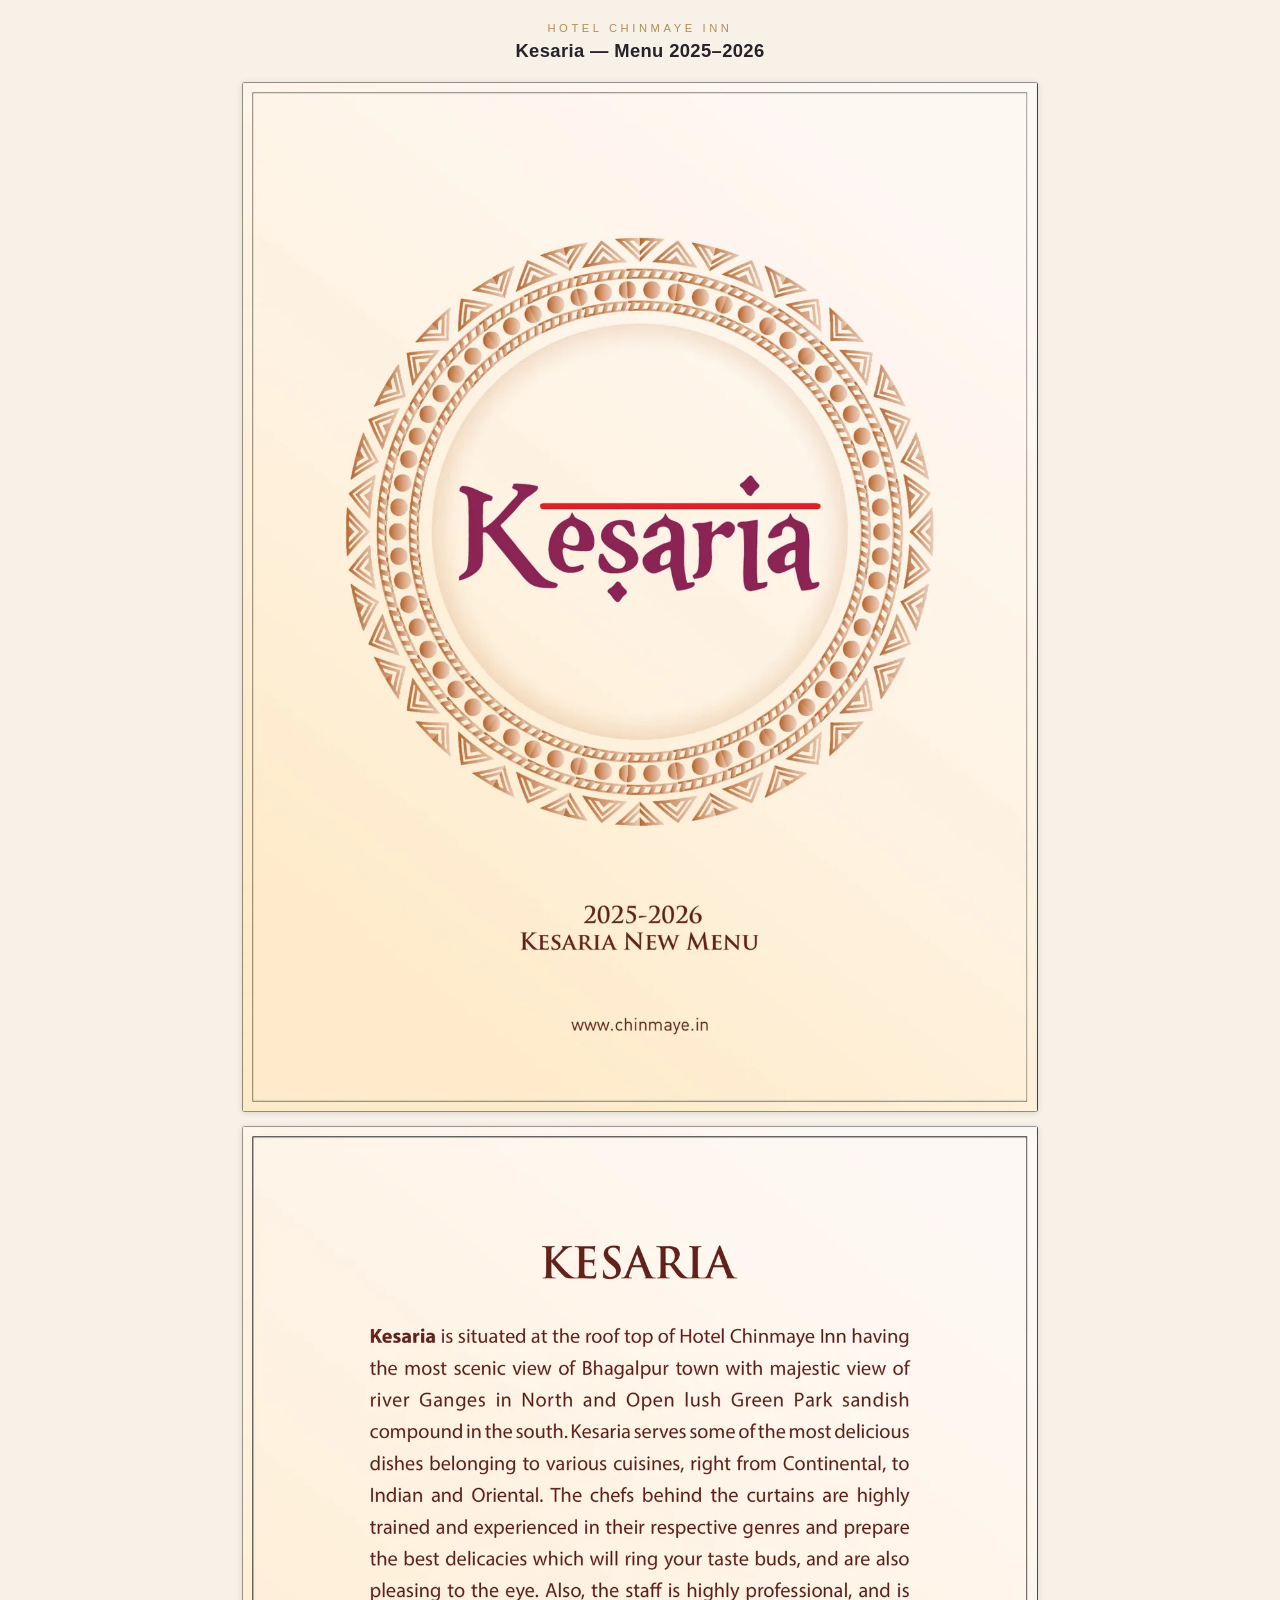
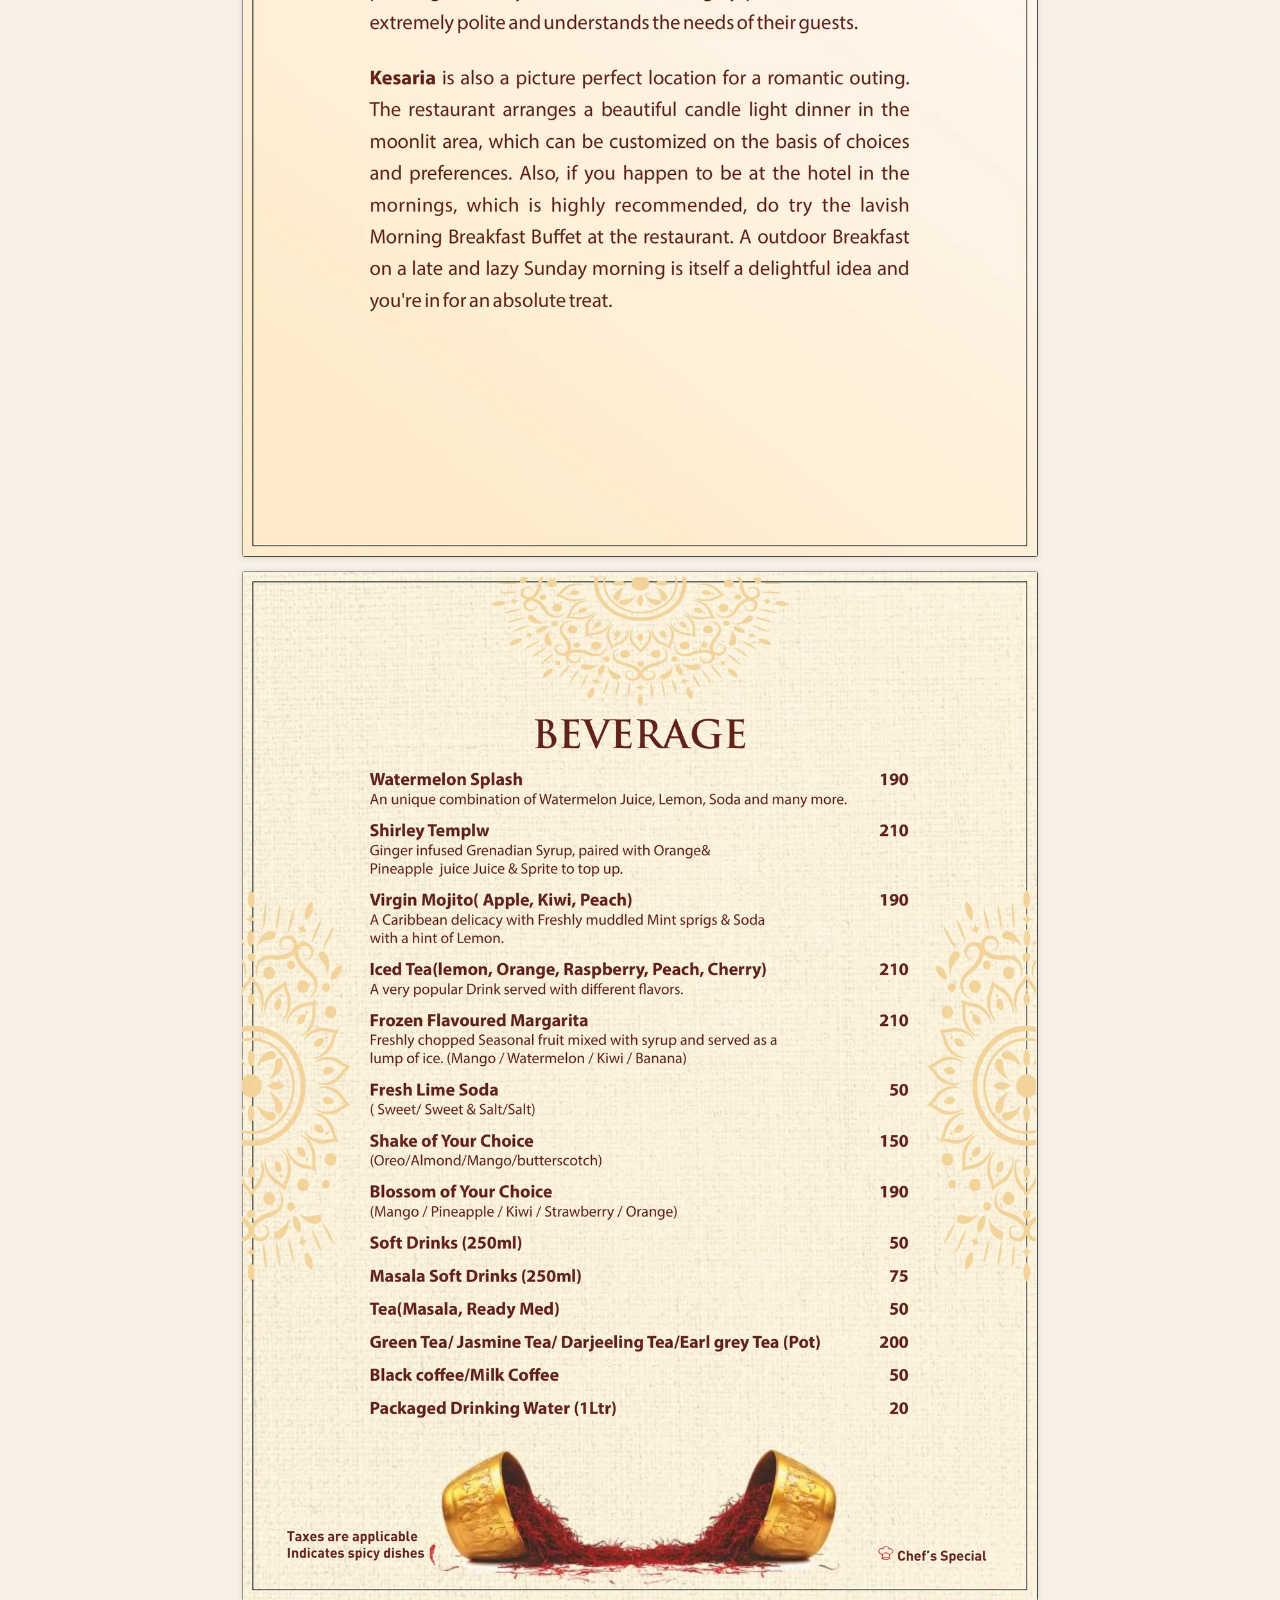
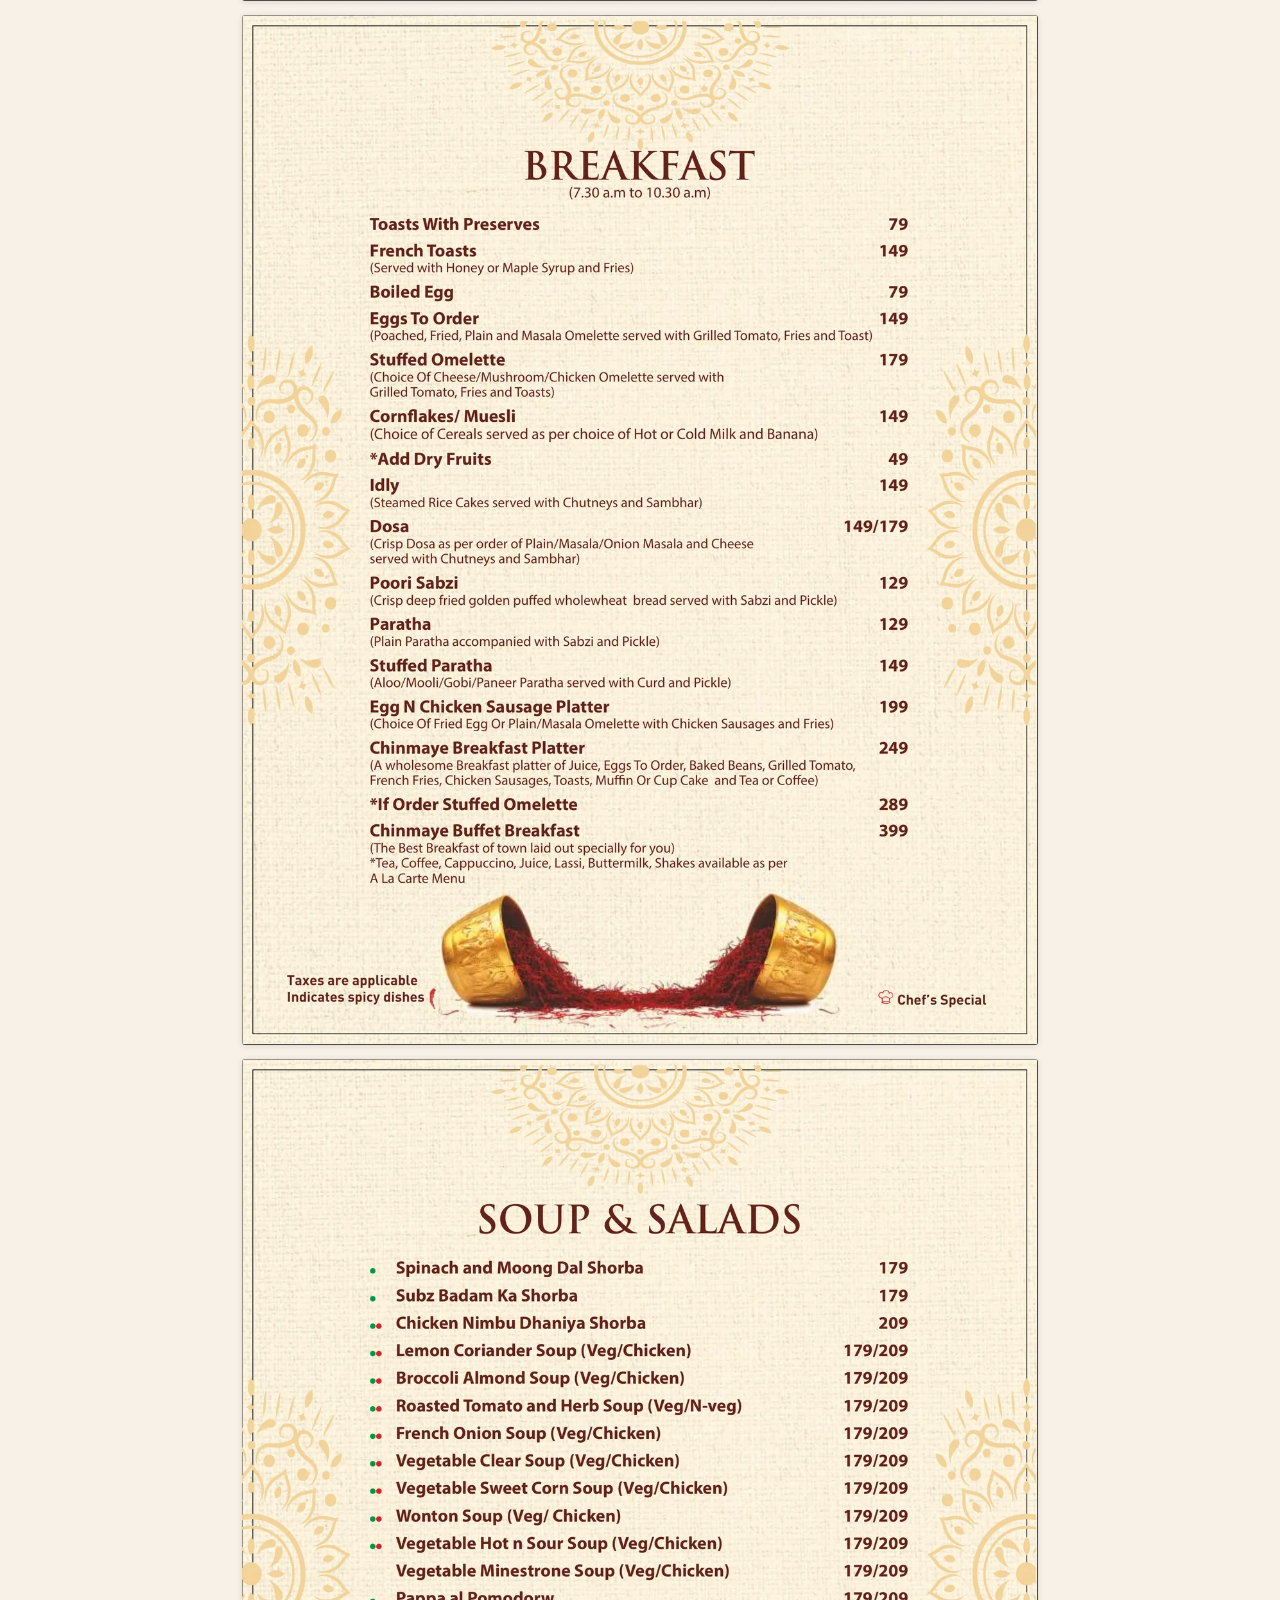
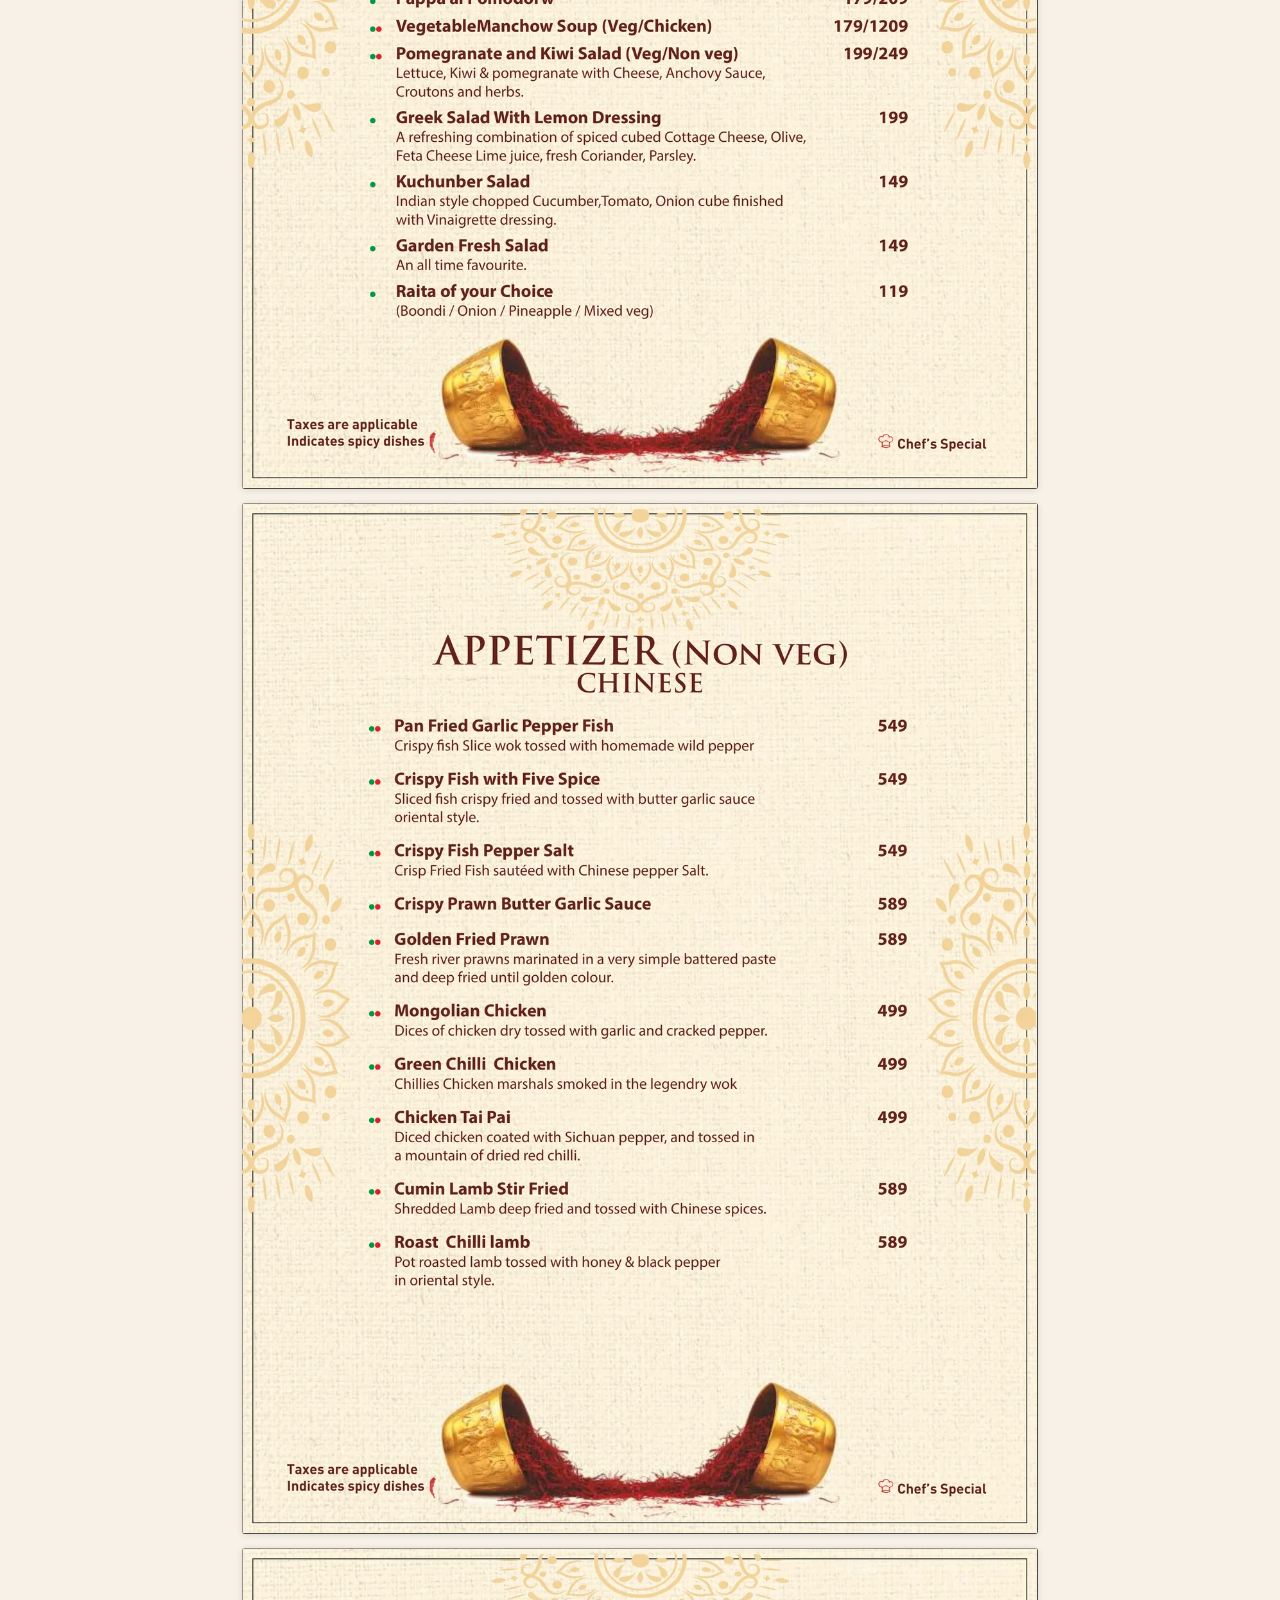
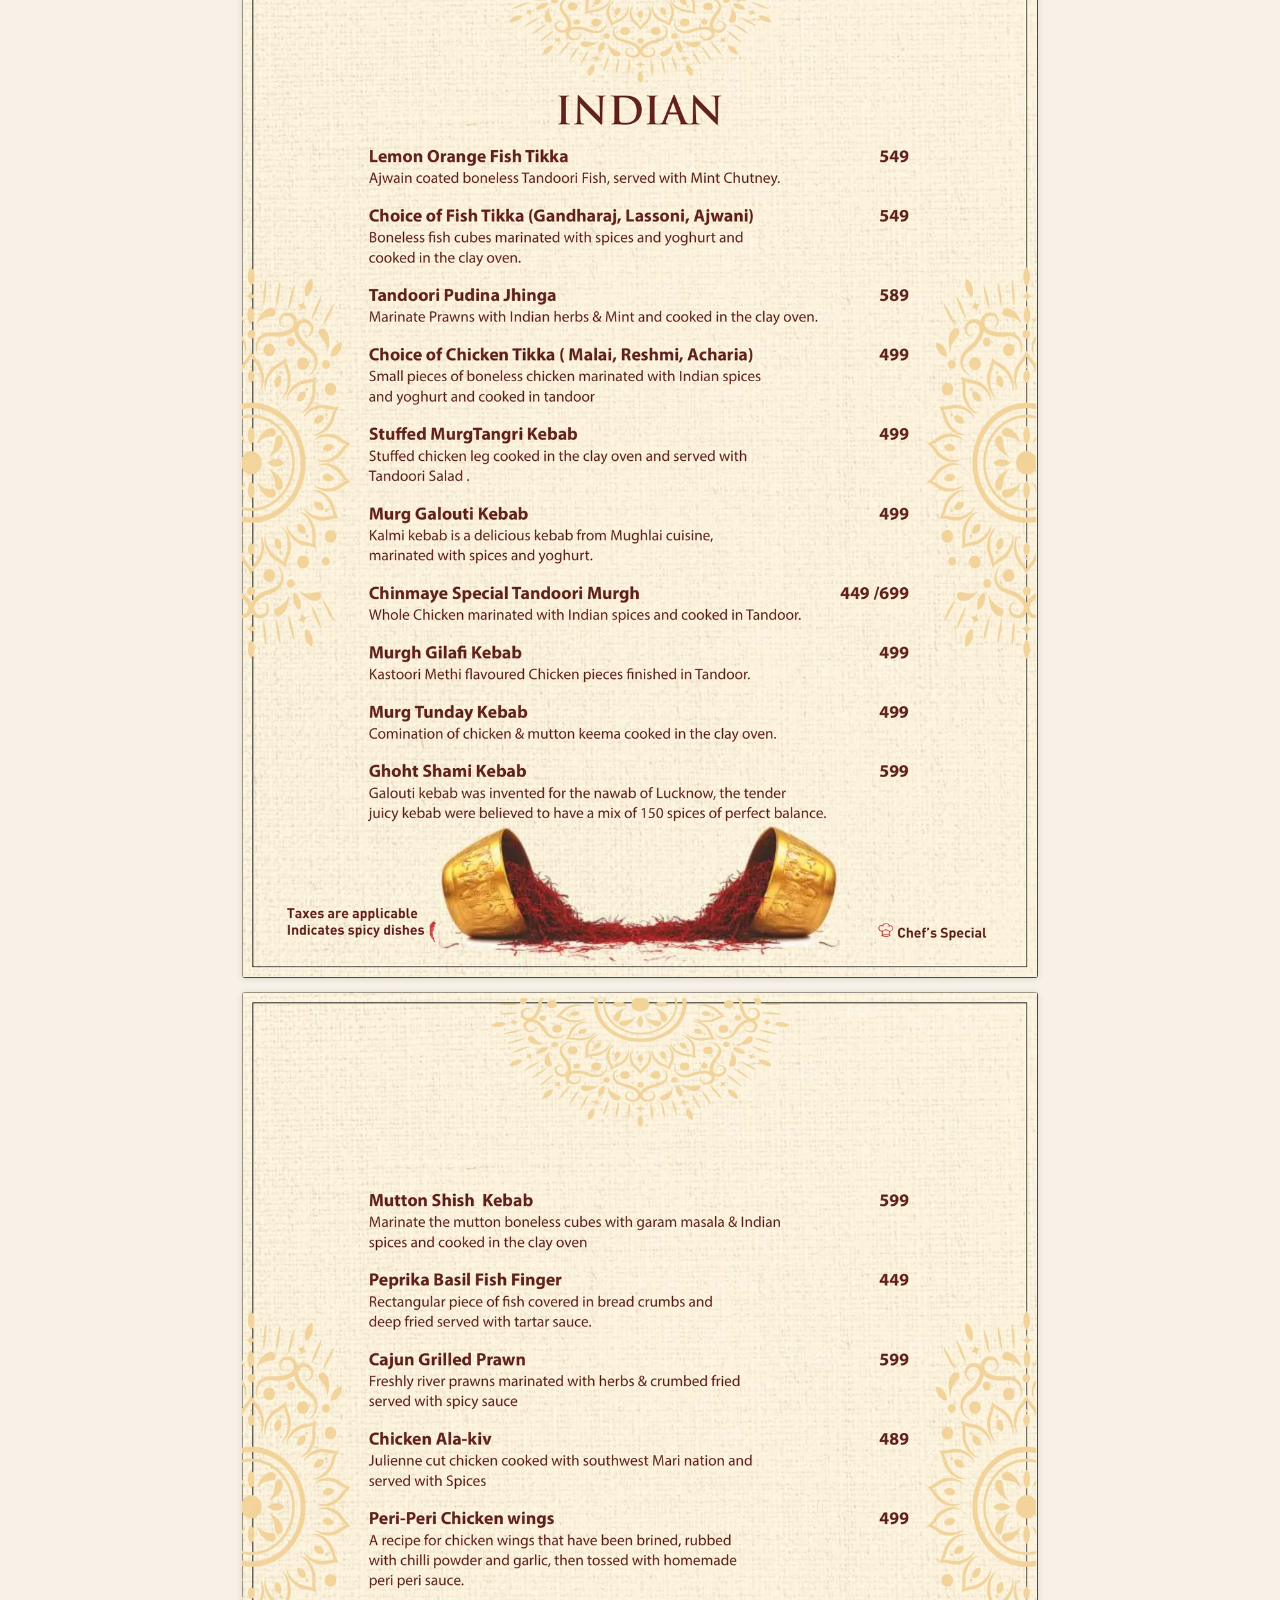
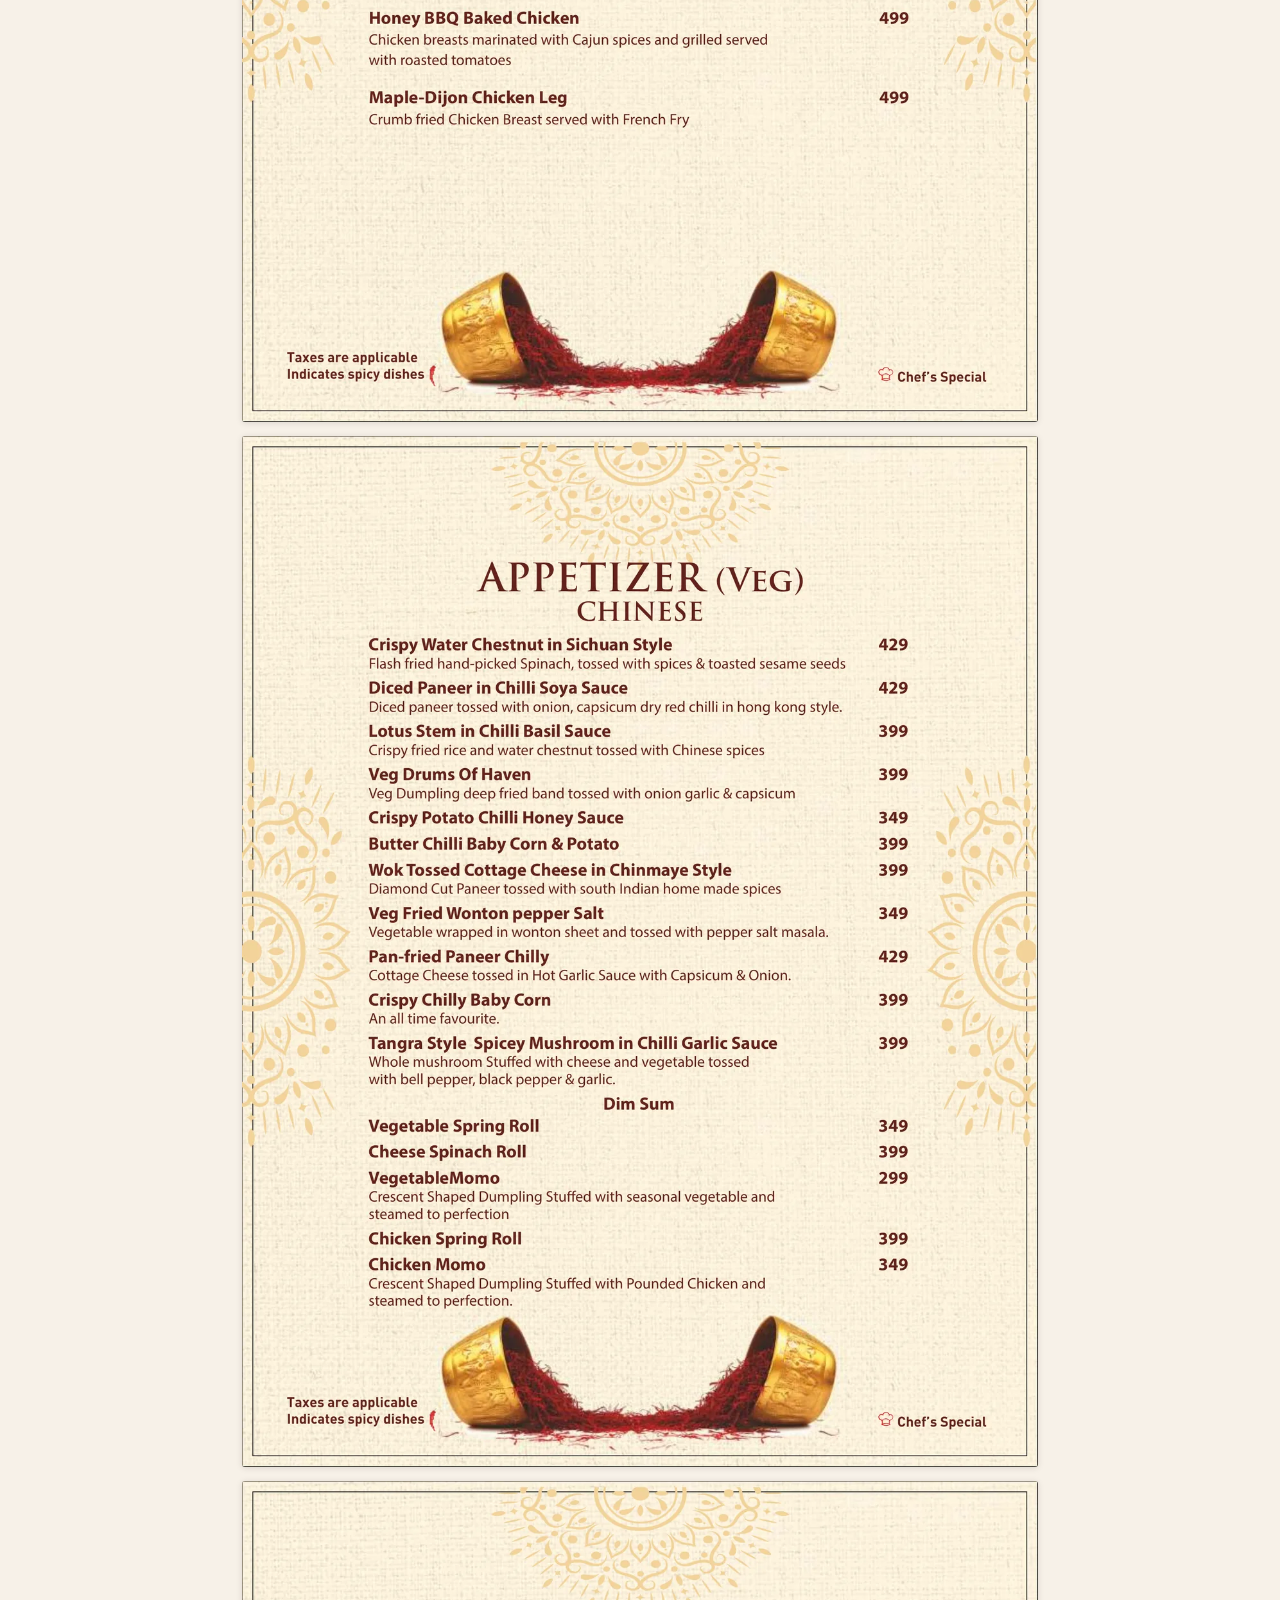
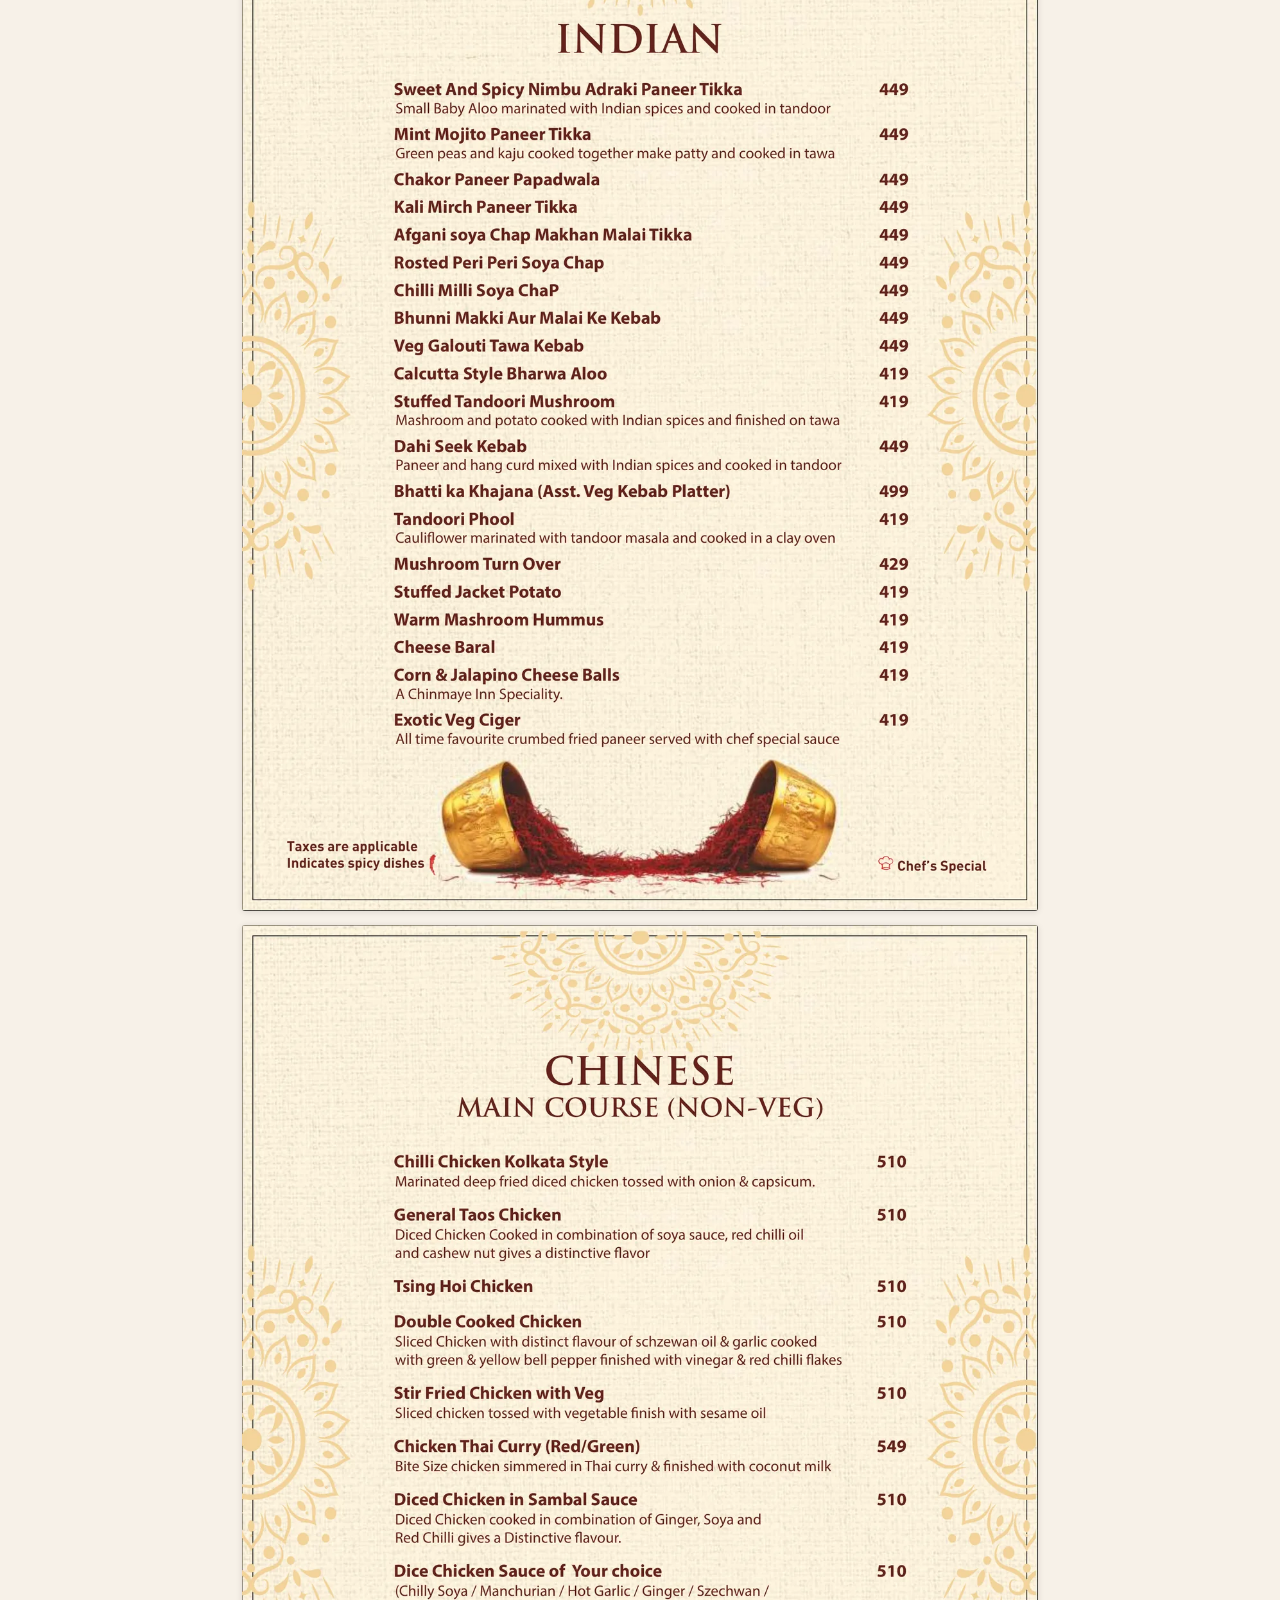
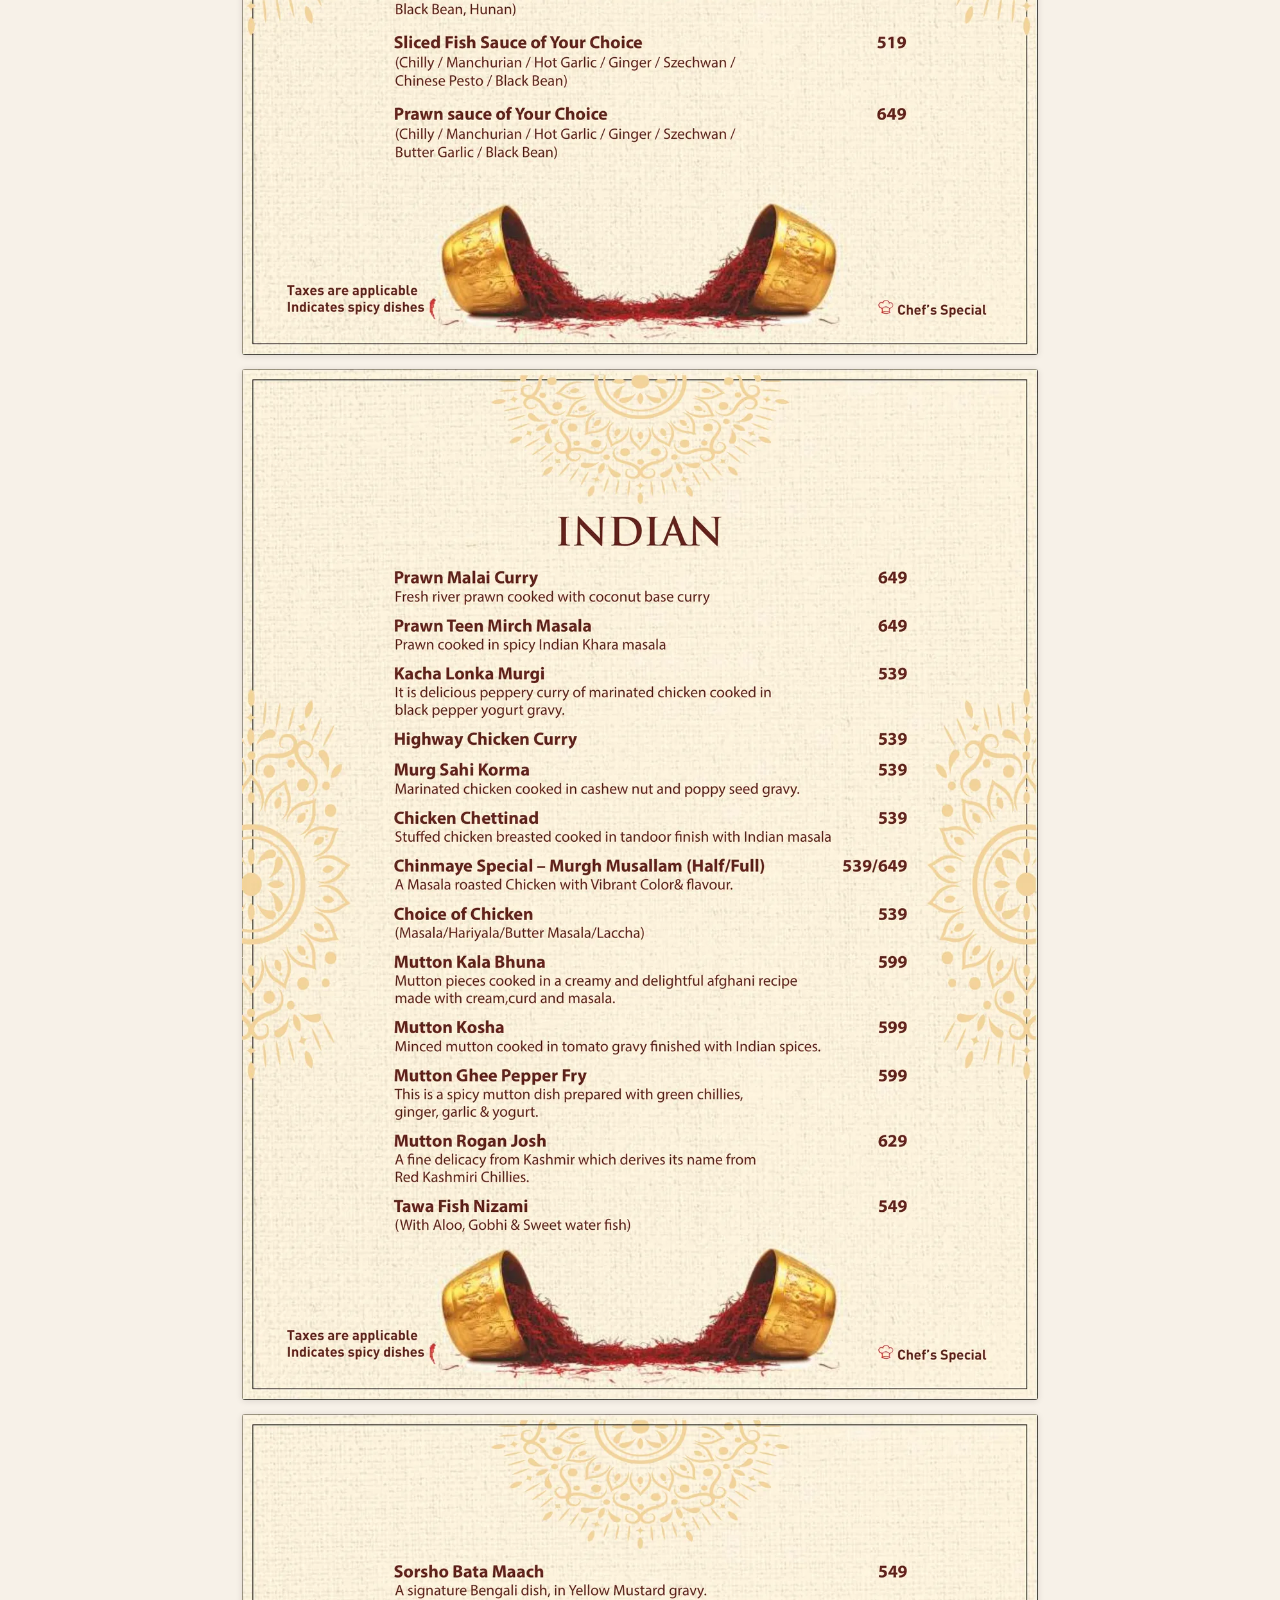
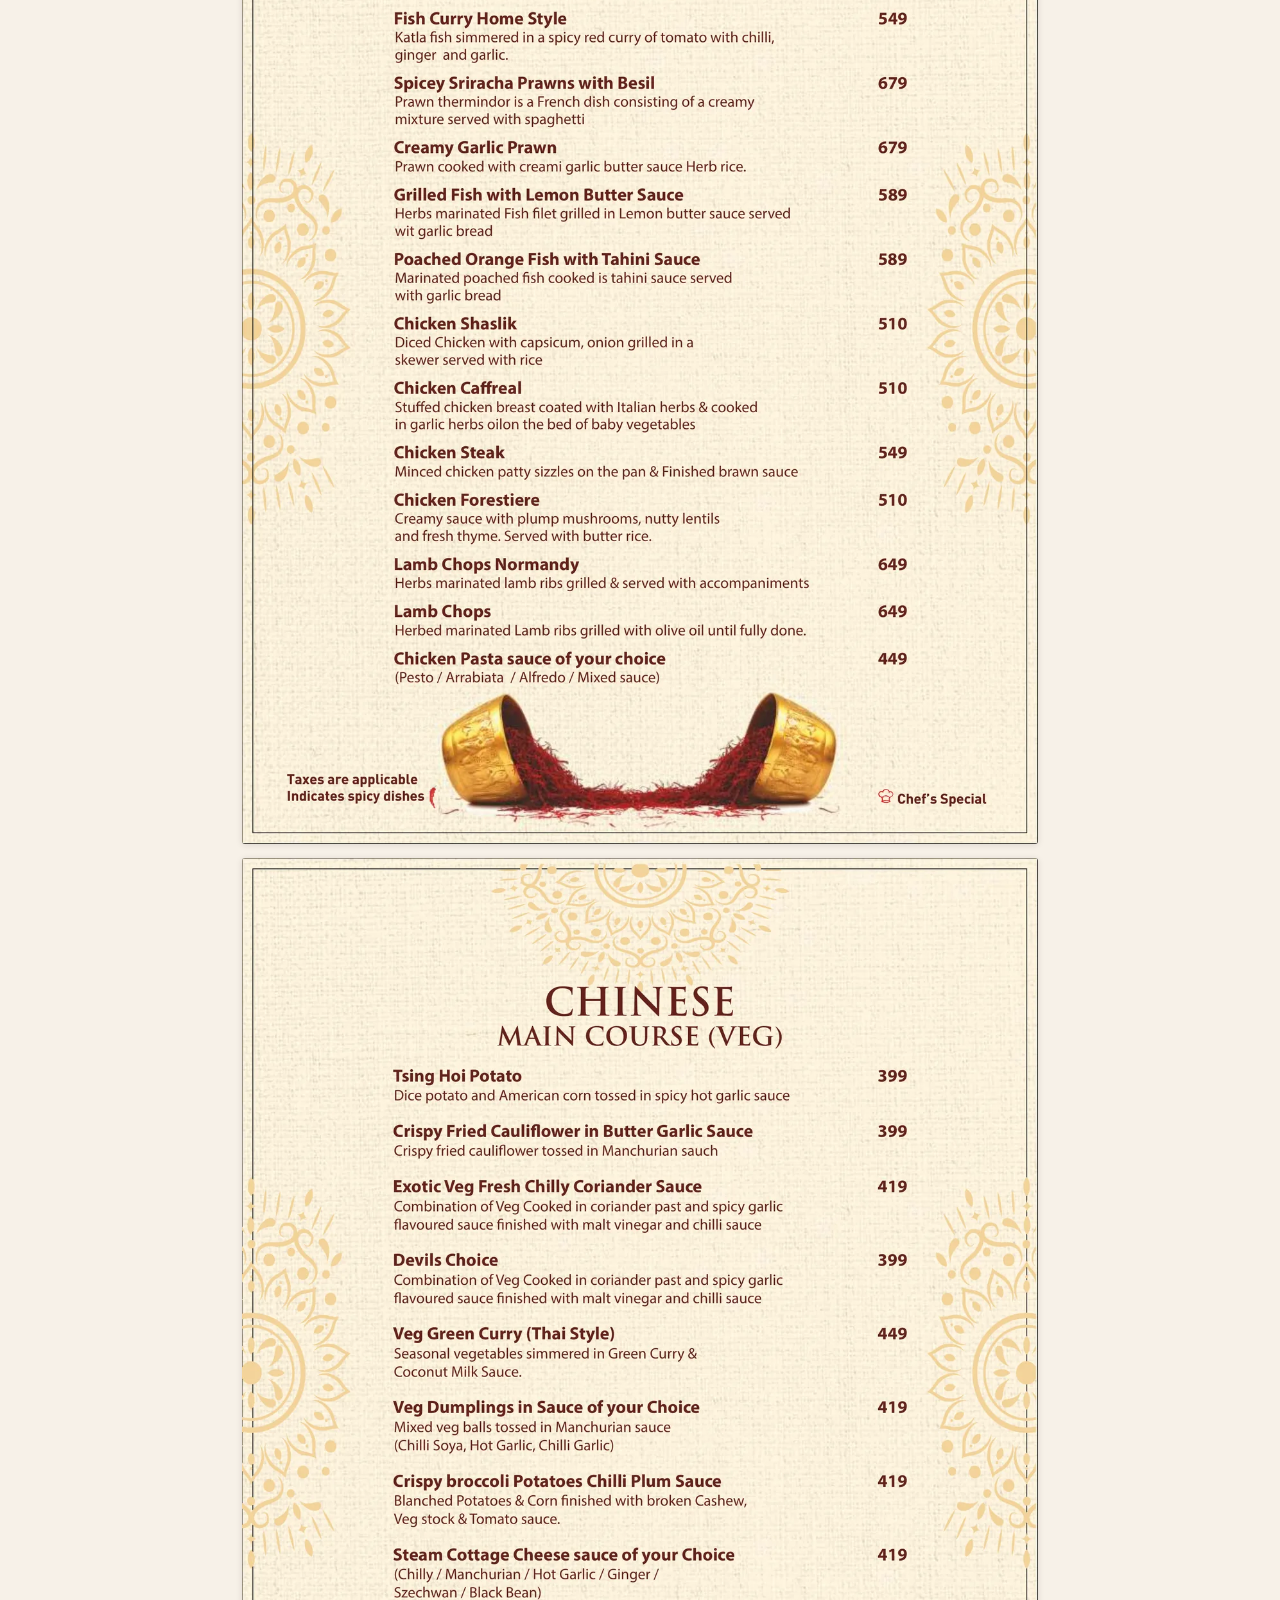
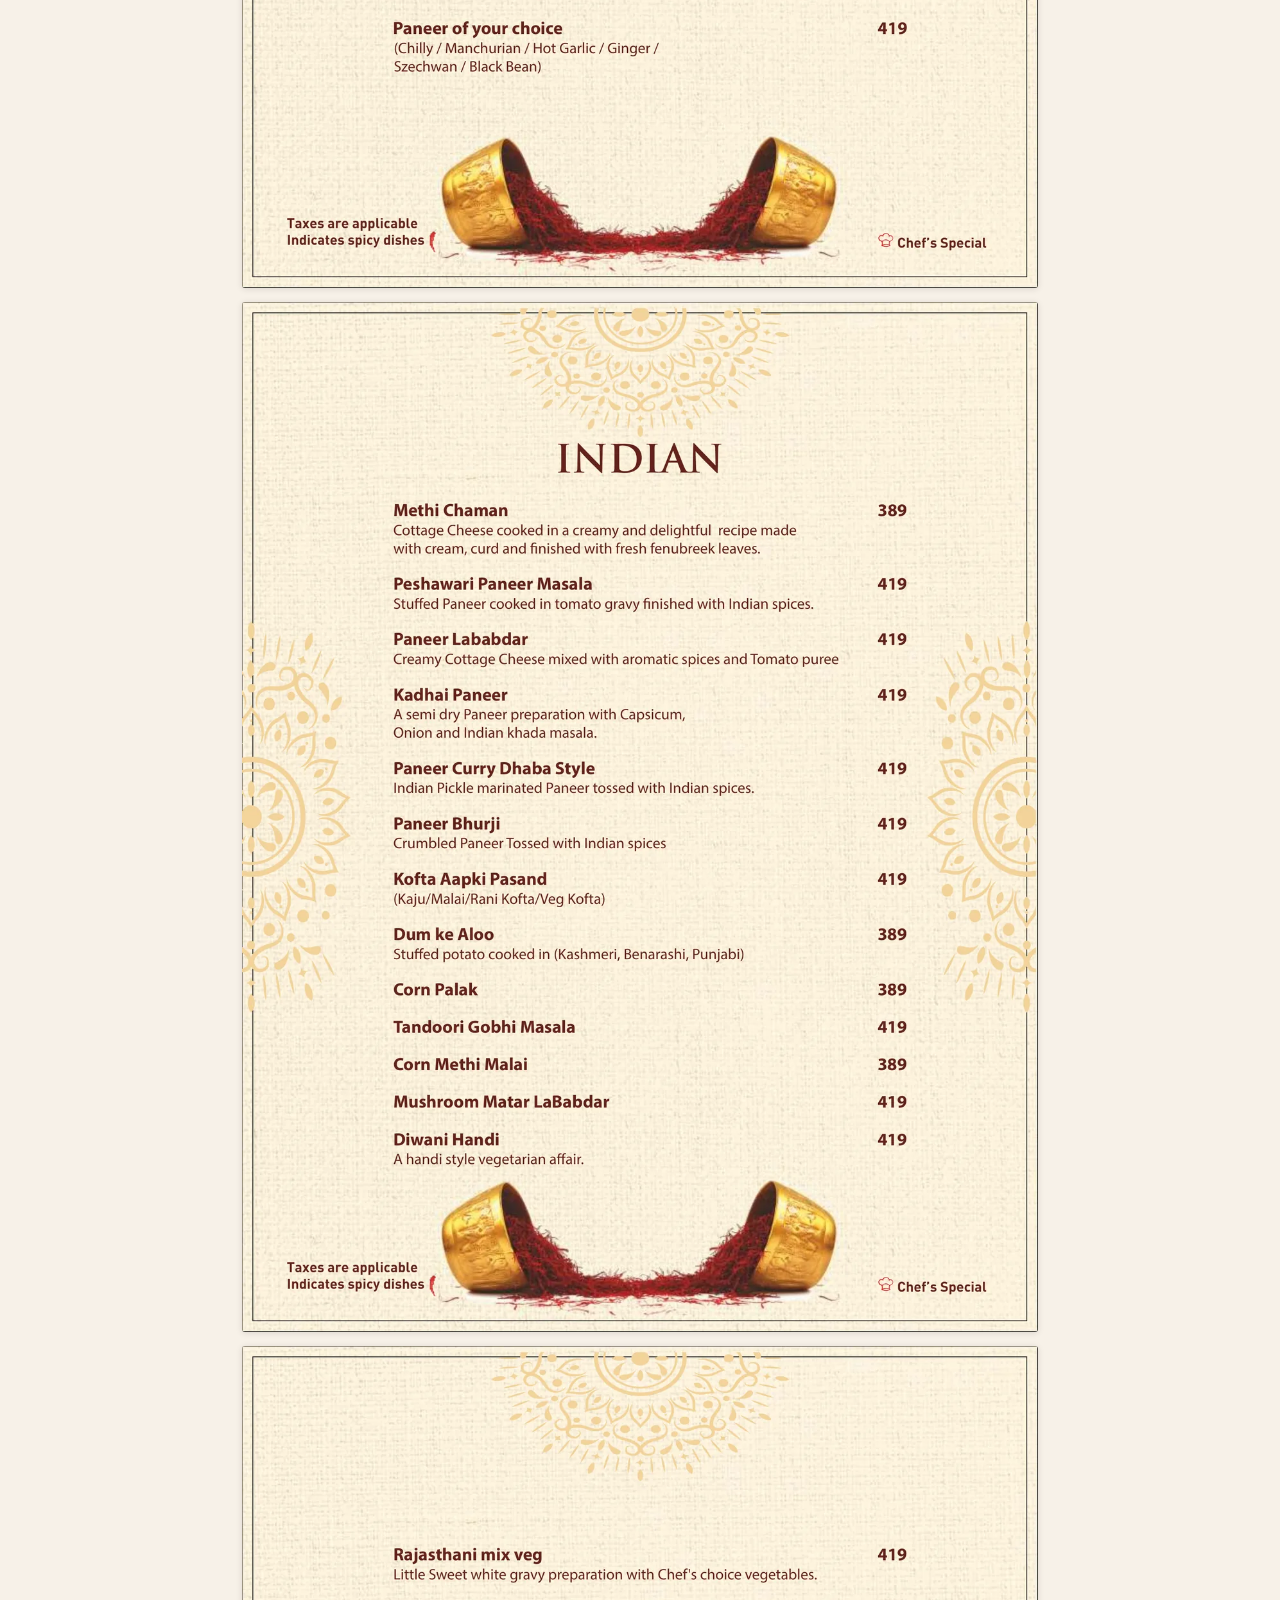
<file: menu-card/index.html>
<!doctype html>
<html lang="en">
<head>
  <meta charset="utf-8">
  <meta name="viewport" content="width=device-width, initial-scale=1">
  <title>Menu — Kesaria, Hotel Chinmaye Inn</title>
  <link rel="canonical" href="https://inn.chinmaye.in/menu">
  <!-- Older printed QR codes point at /menu-card, so this address has to keep
       working. It now forwards to /menu, which renders the menu as page images. -->
  <meta http-equiv="refresh" content="0; url=/menu/">
  <script>location.replace("/menu/");</script>
  <style>
    body { margin:0; min-height:100vh; display:grid; place-items:center; text-align:center;
           background:#F7F1E8; color:#26222A; font-family:"Jost","Helvetica Neue",Arial,sans-serif; padding:24px; }
    a { color:#8E1A4F; }
    .k { font-size:.72rem; letter-spacing:.32em; text-transform:uppercase; color:#B08D57; margin:0 0 10px; }
  </style>
</head>
<body>
  <div>
    <p class="k">Kesaria · Hotel Chinmaye Inn</p>
    <p>Opening the menu…</p>
    <p><a href="/menu/">Tap here if it does not open automatically</a></p>
  </div>
</body>
</html>
</file>
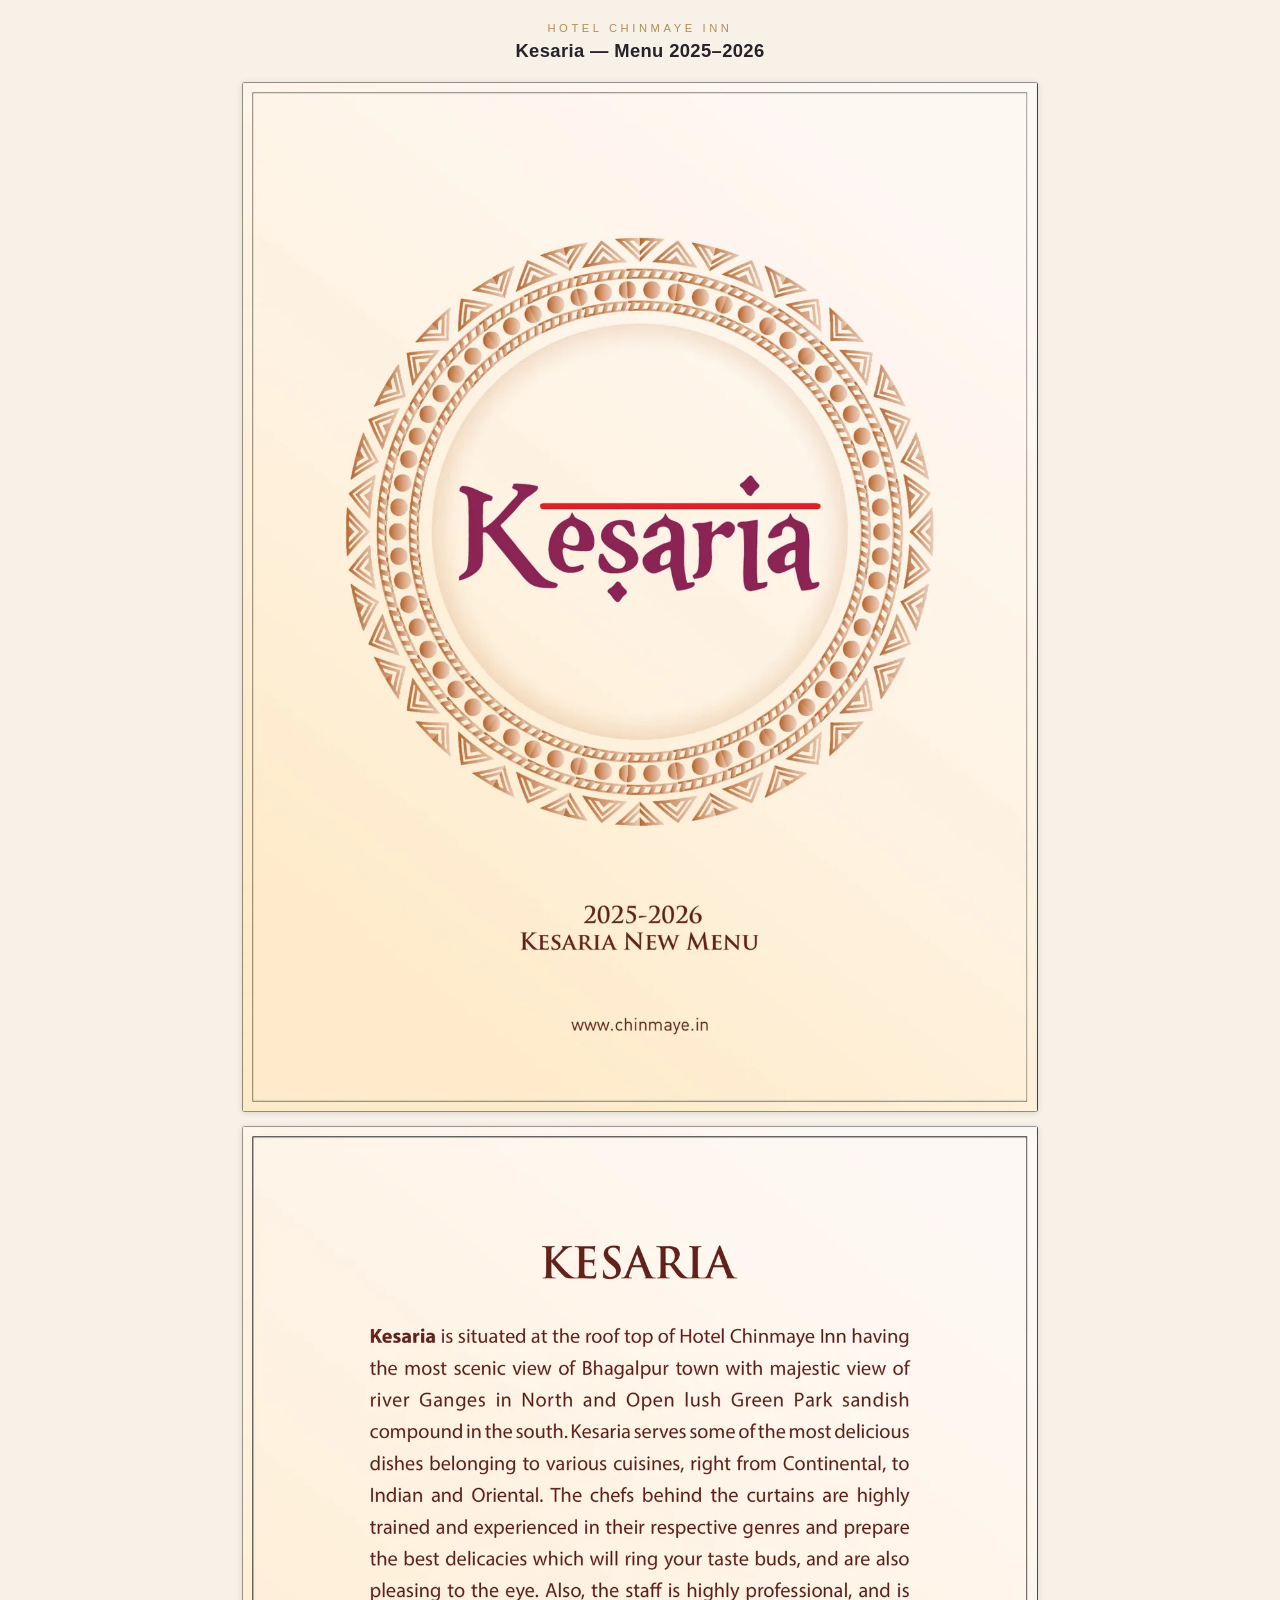
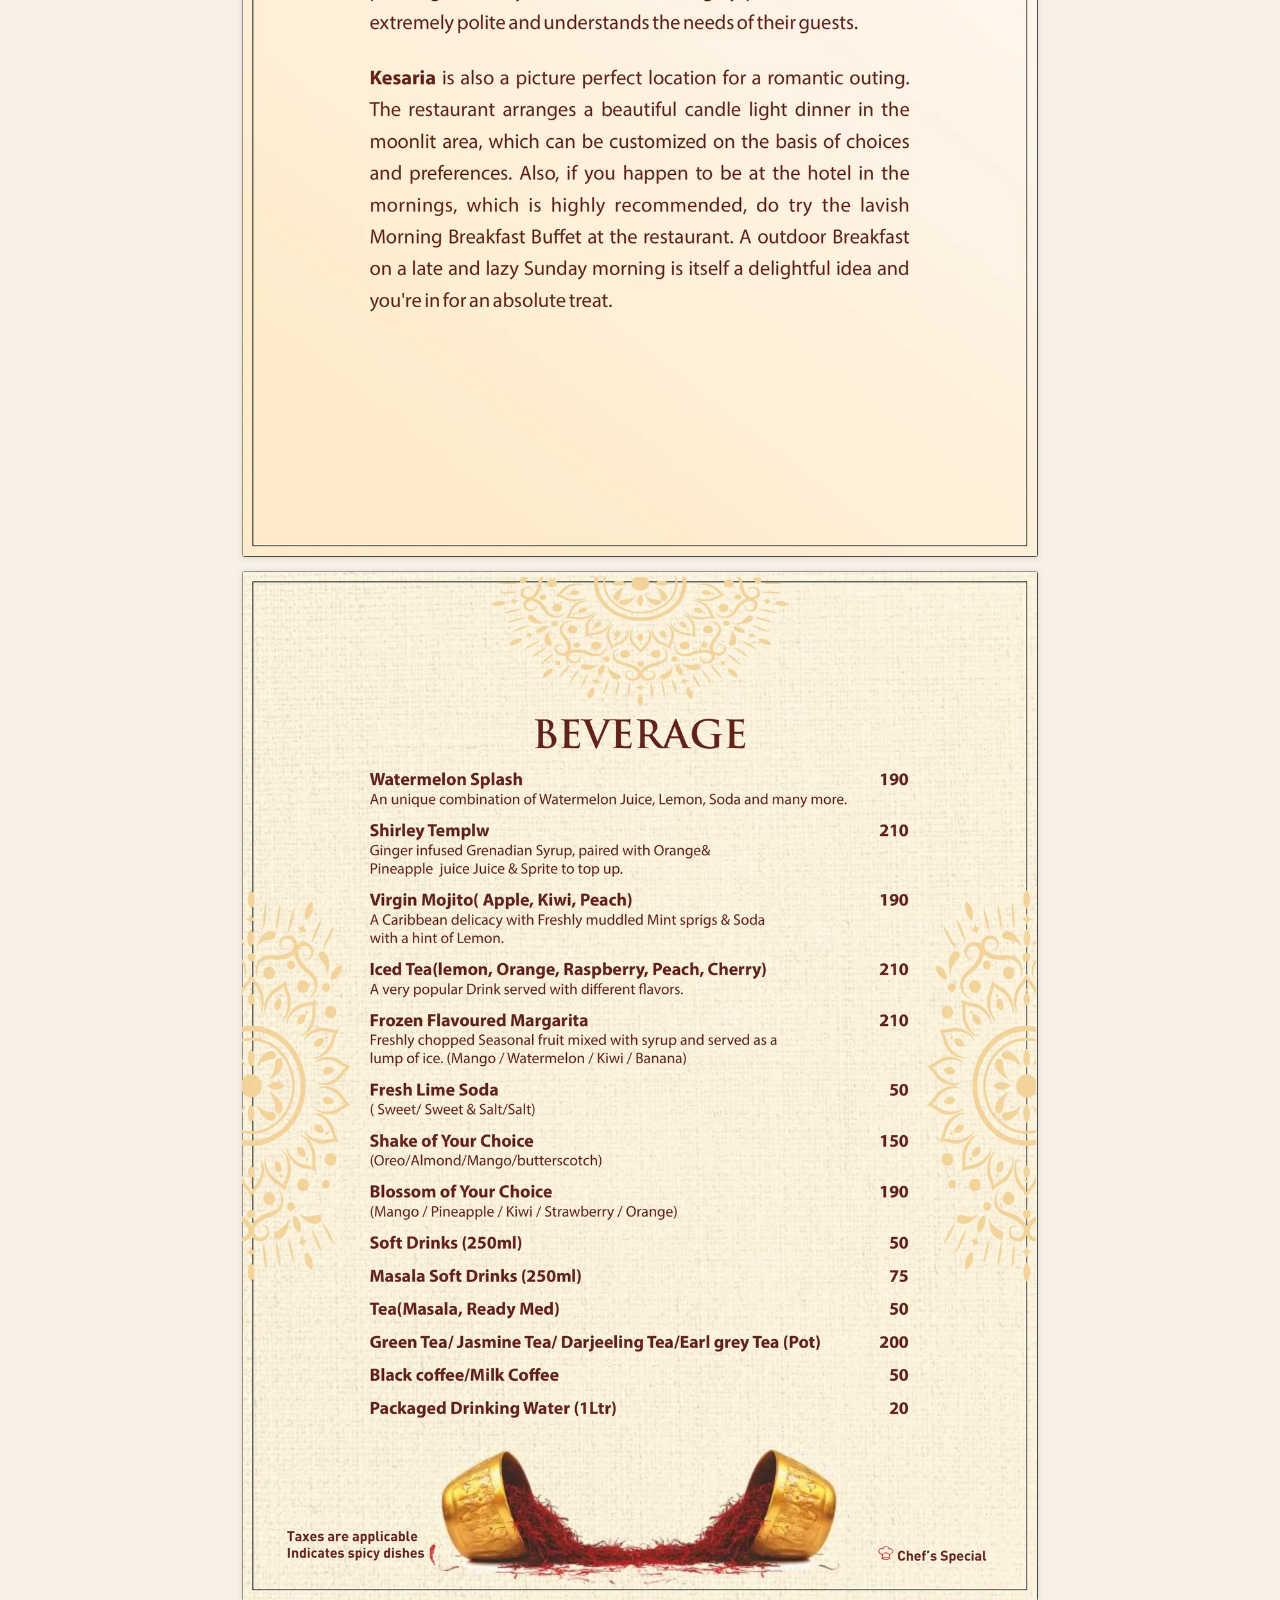
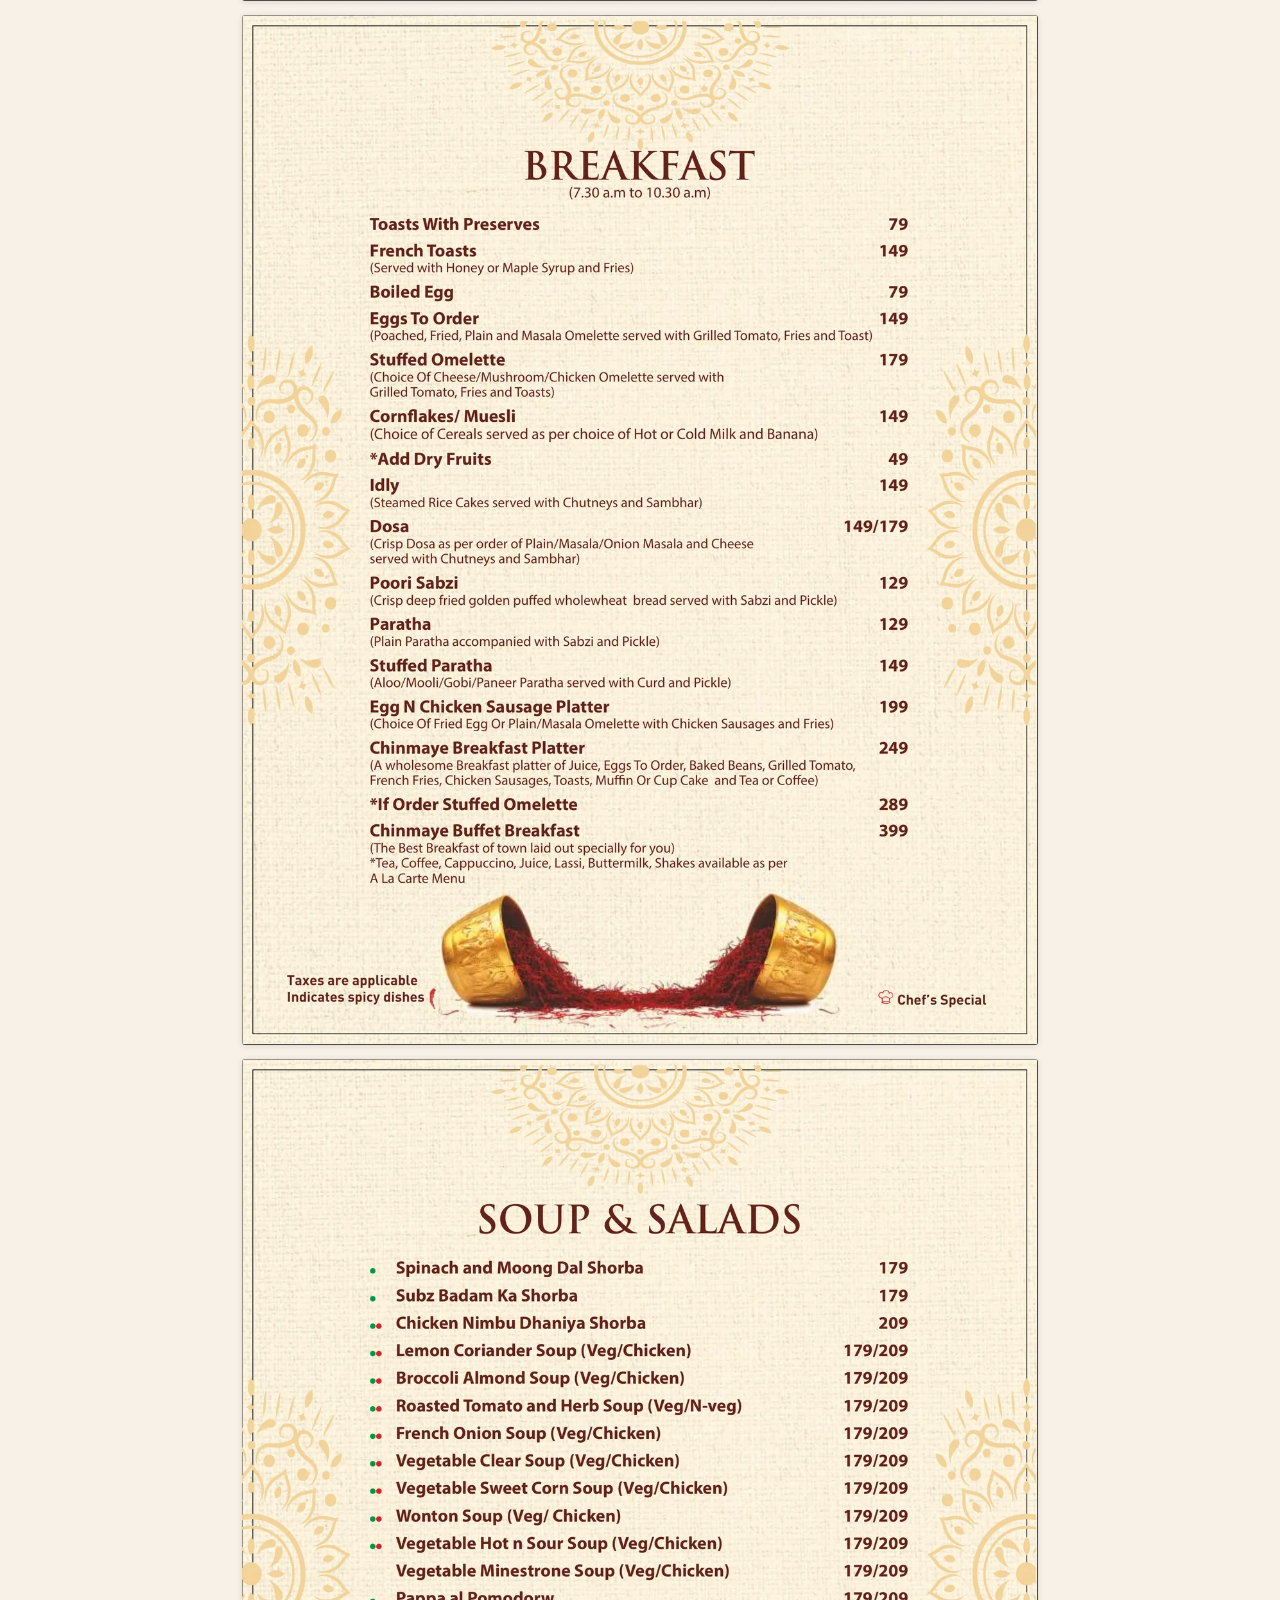
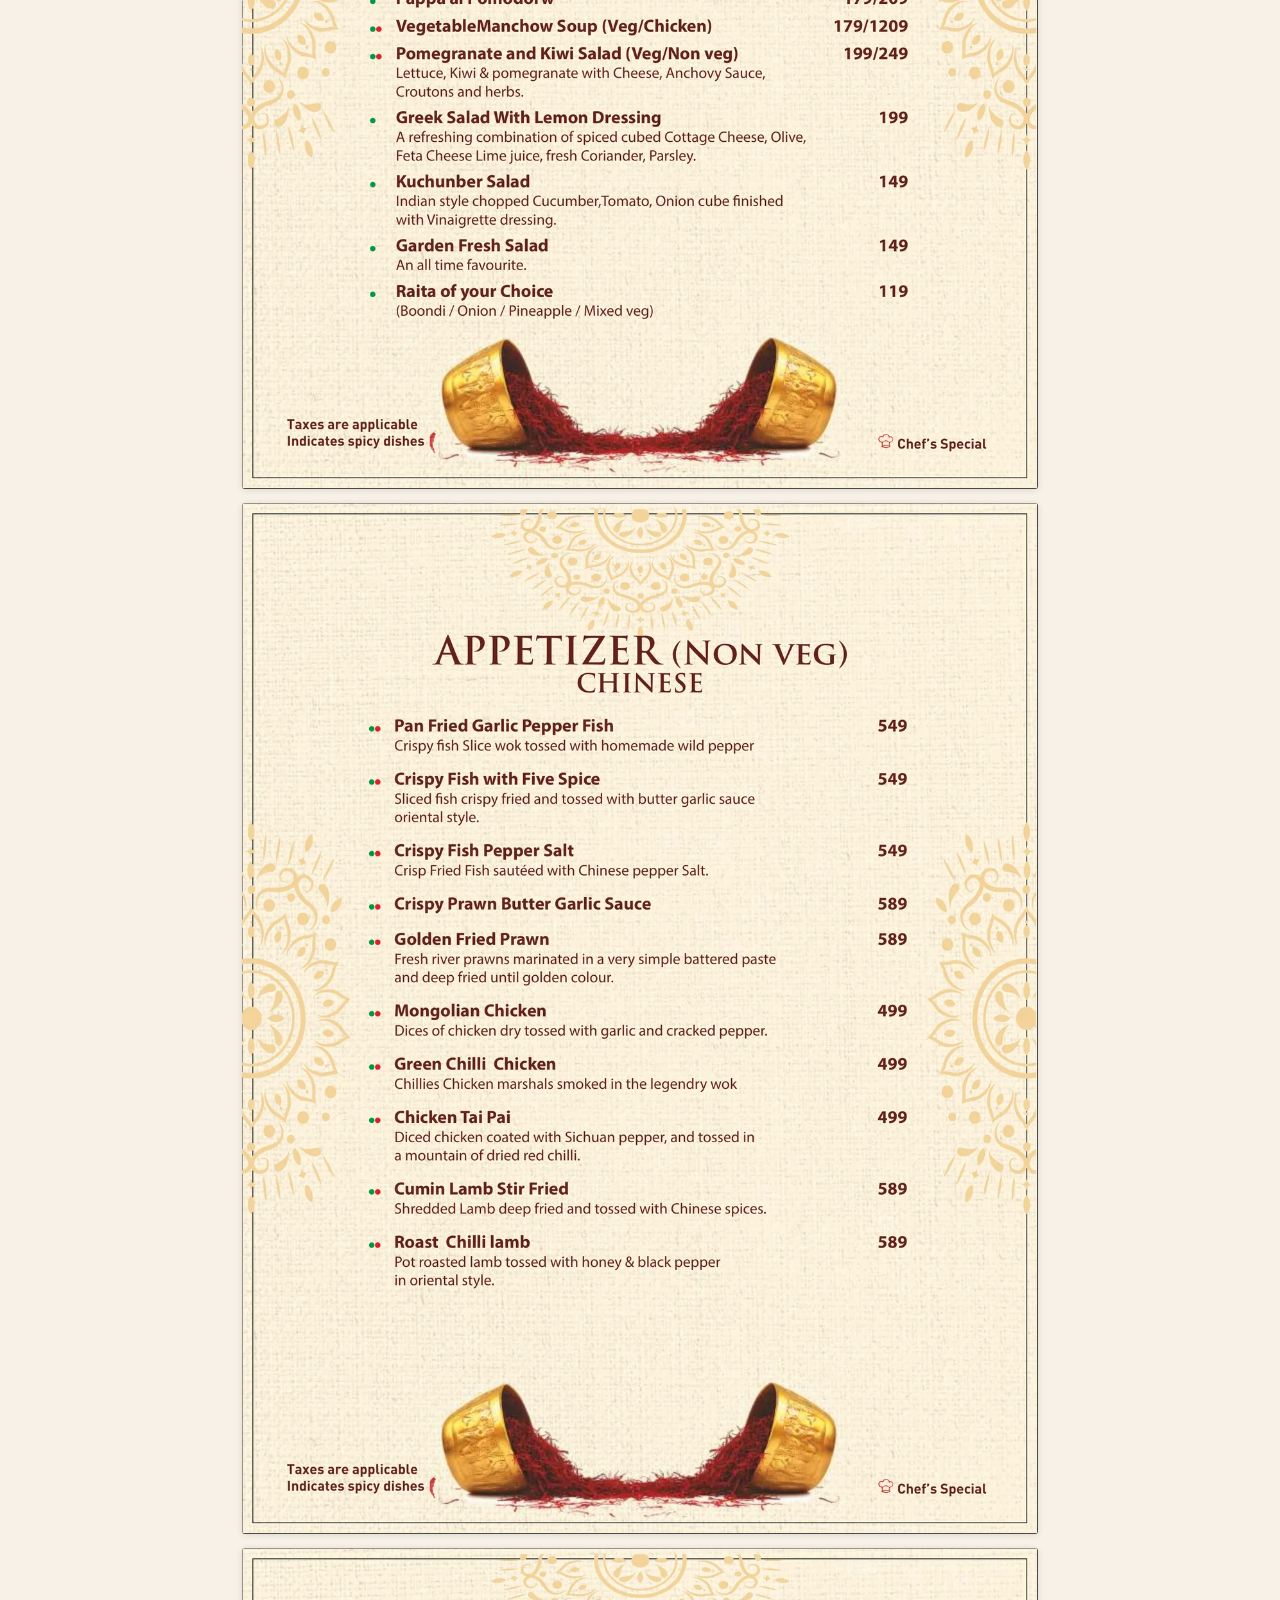
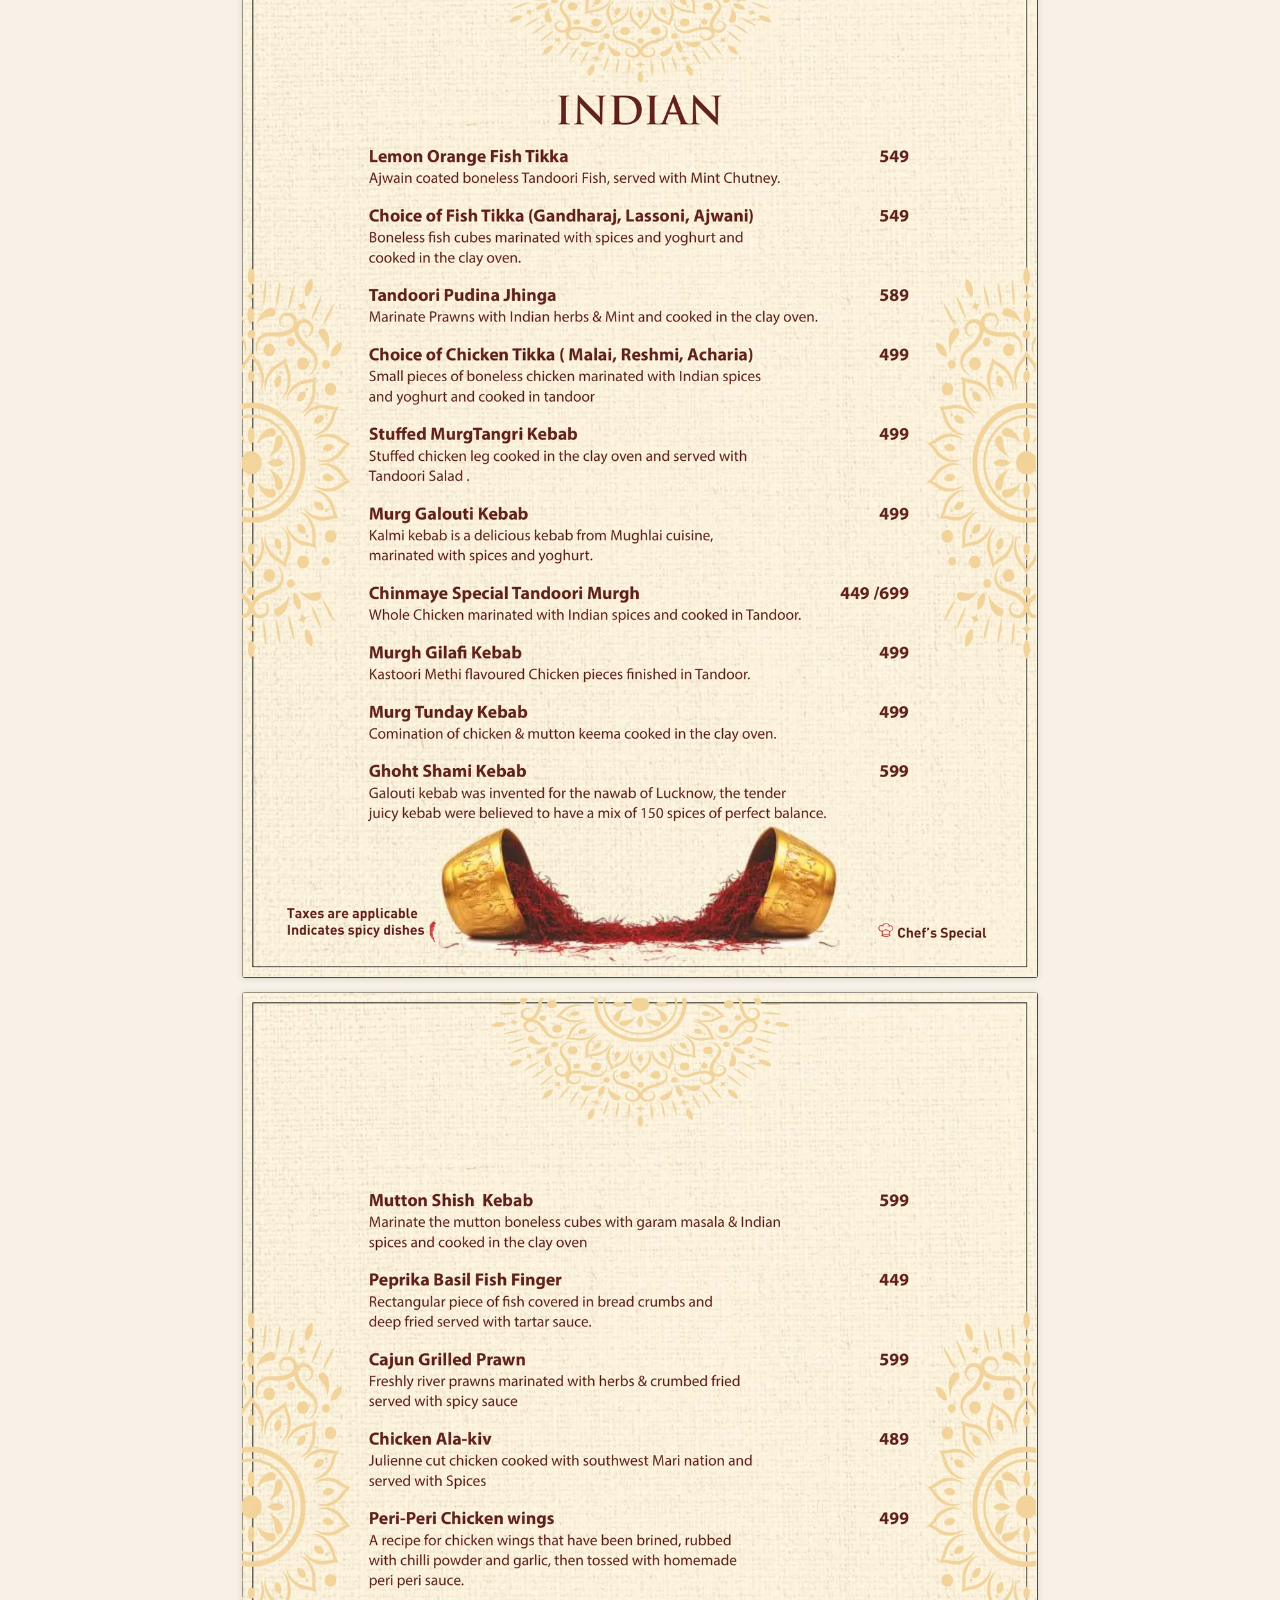
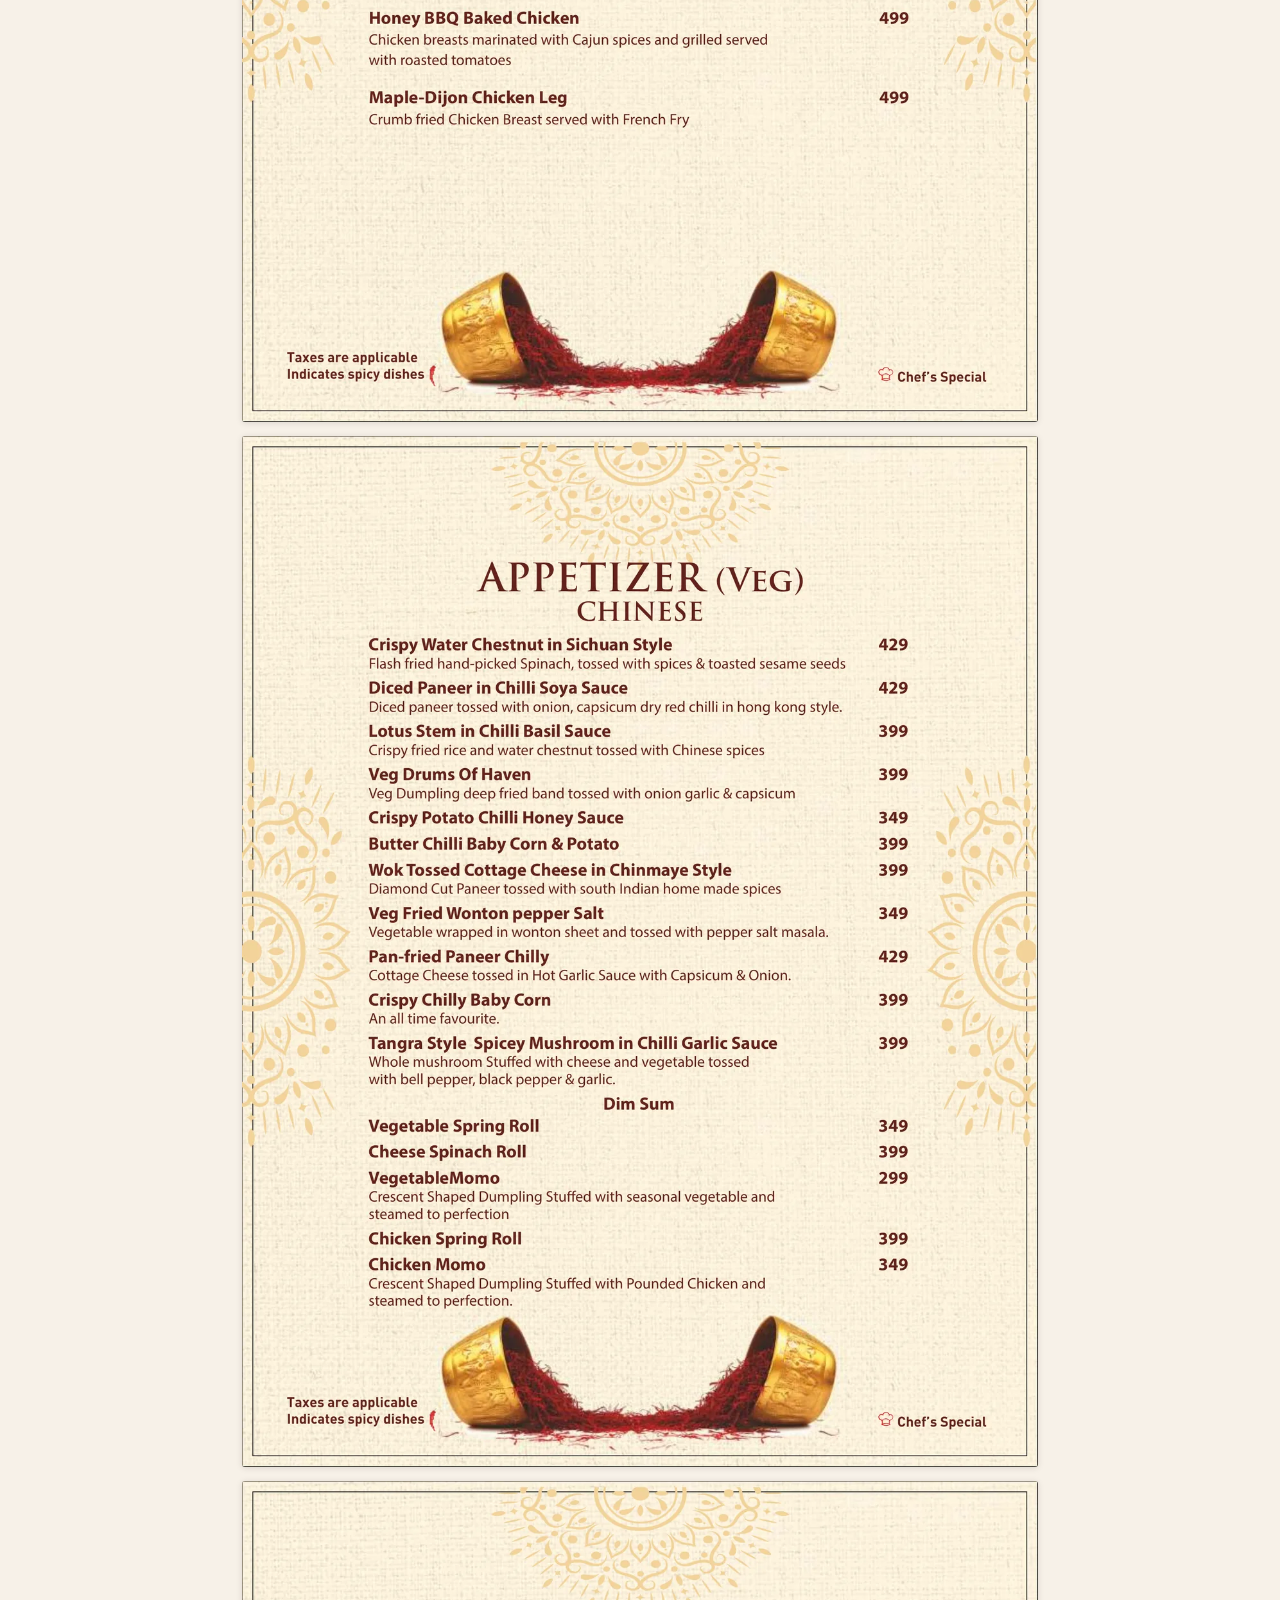
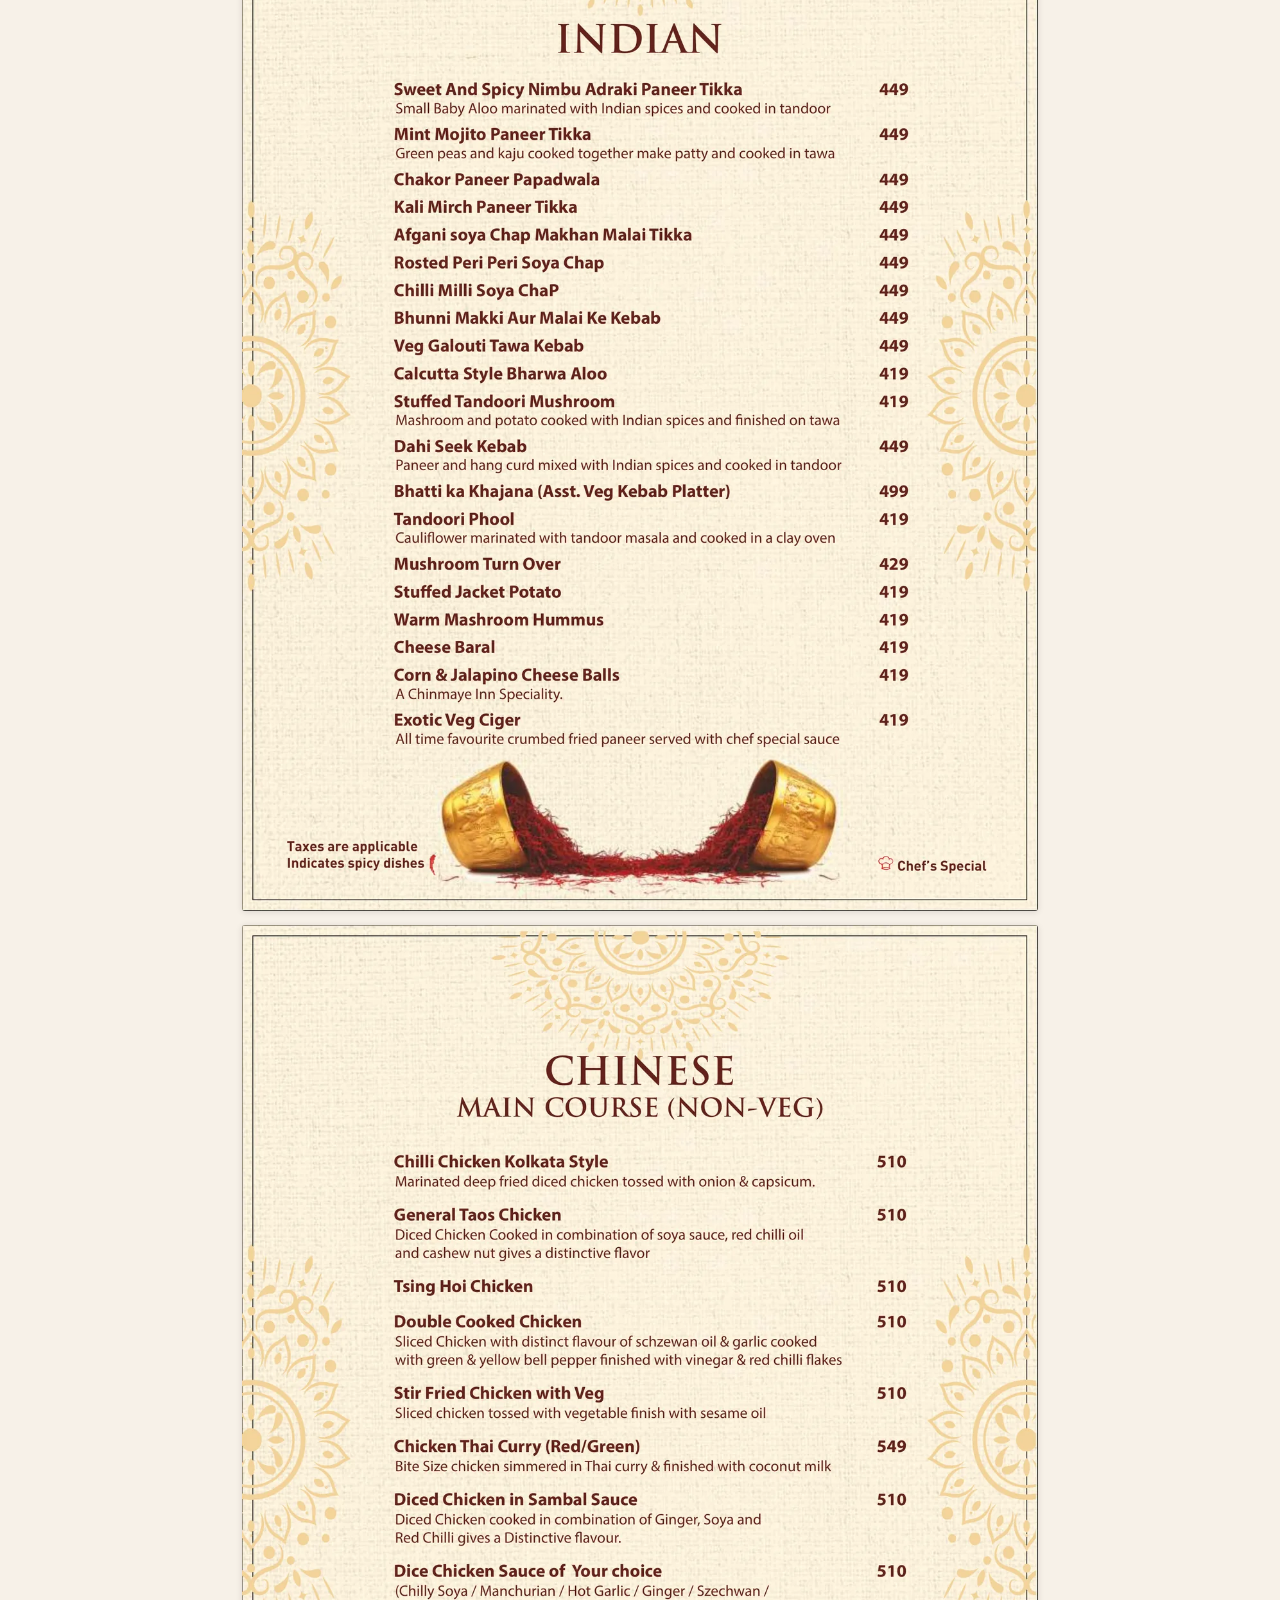
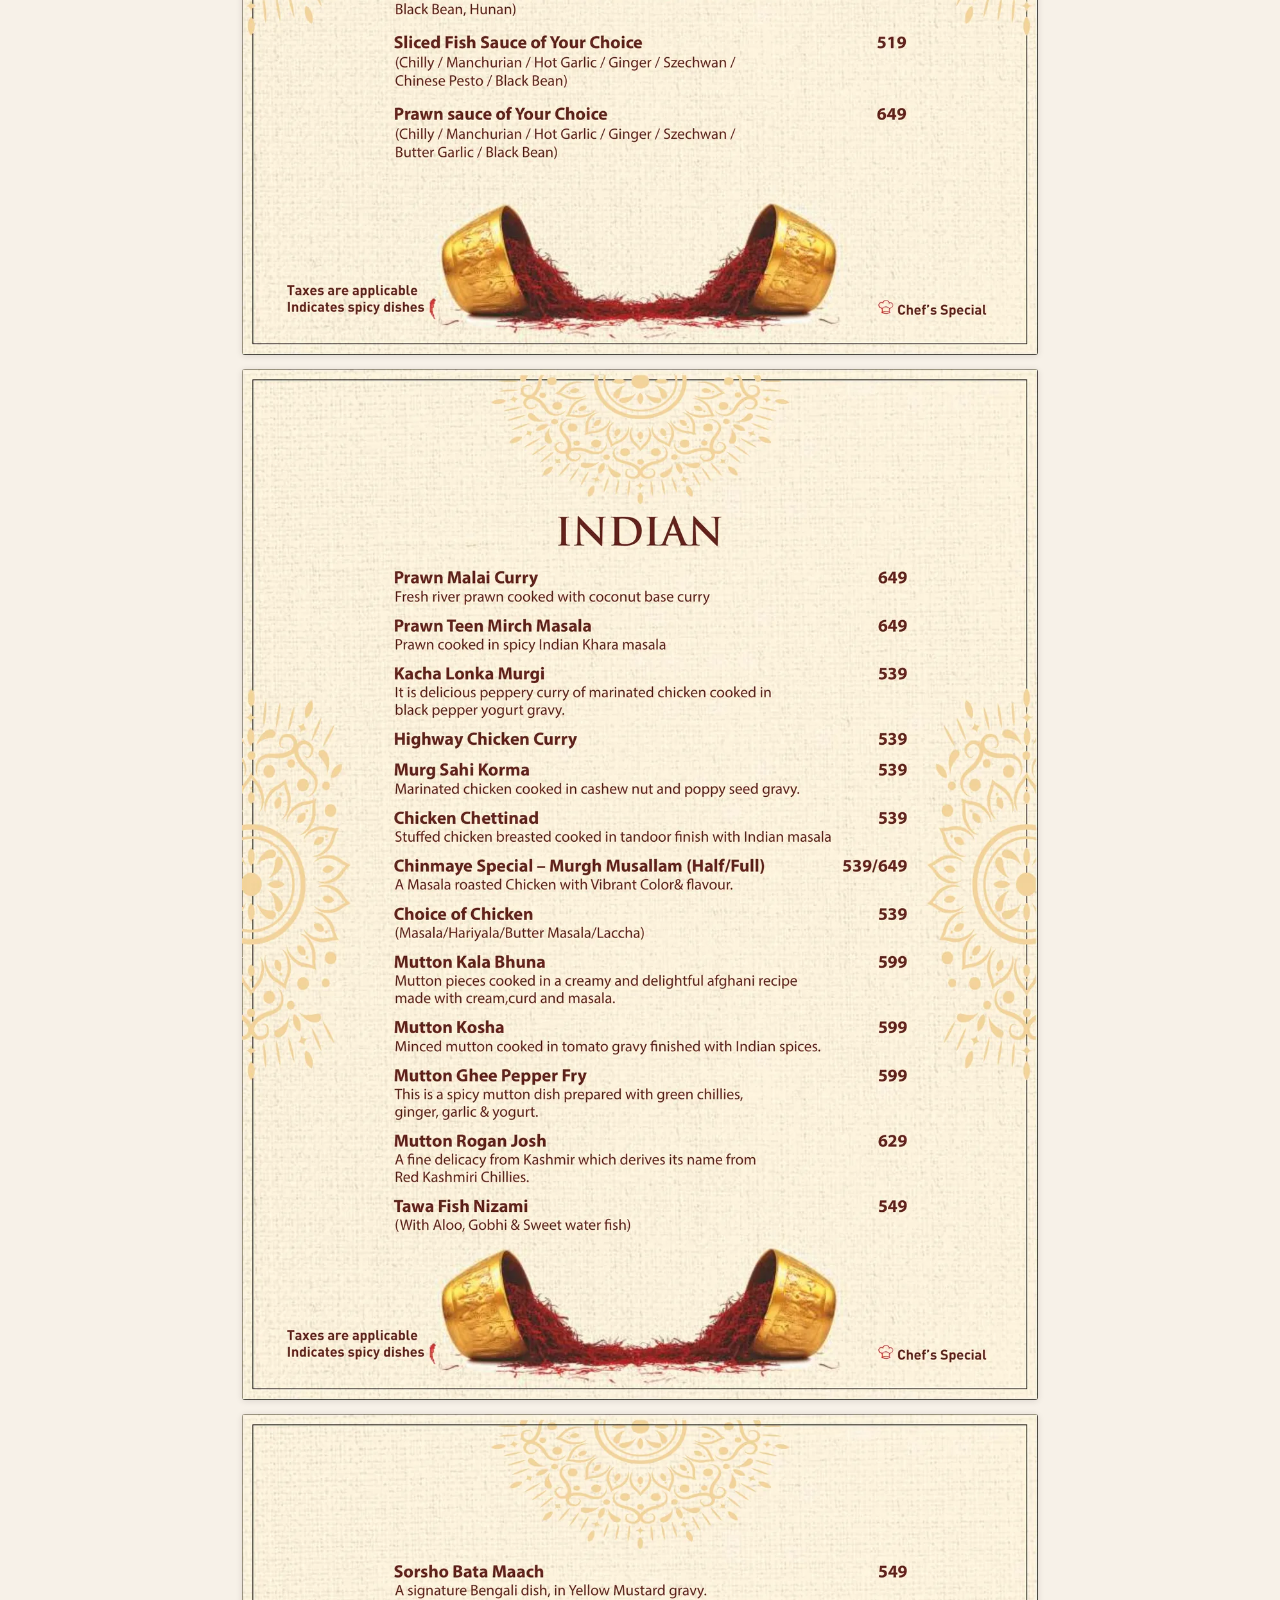
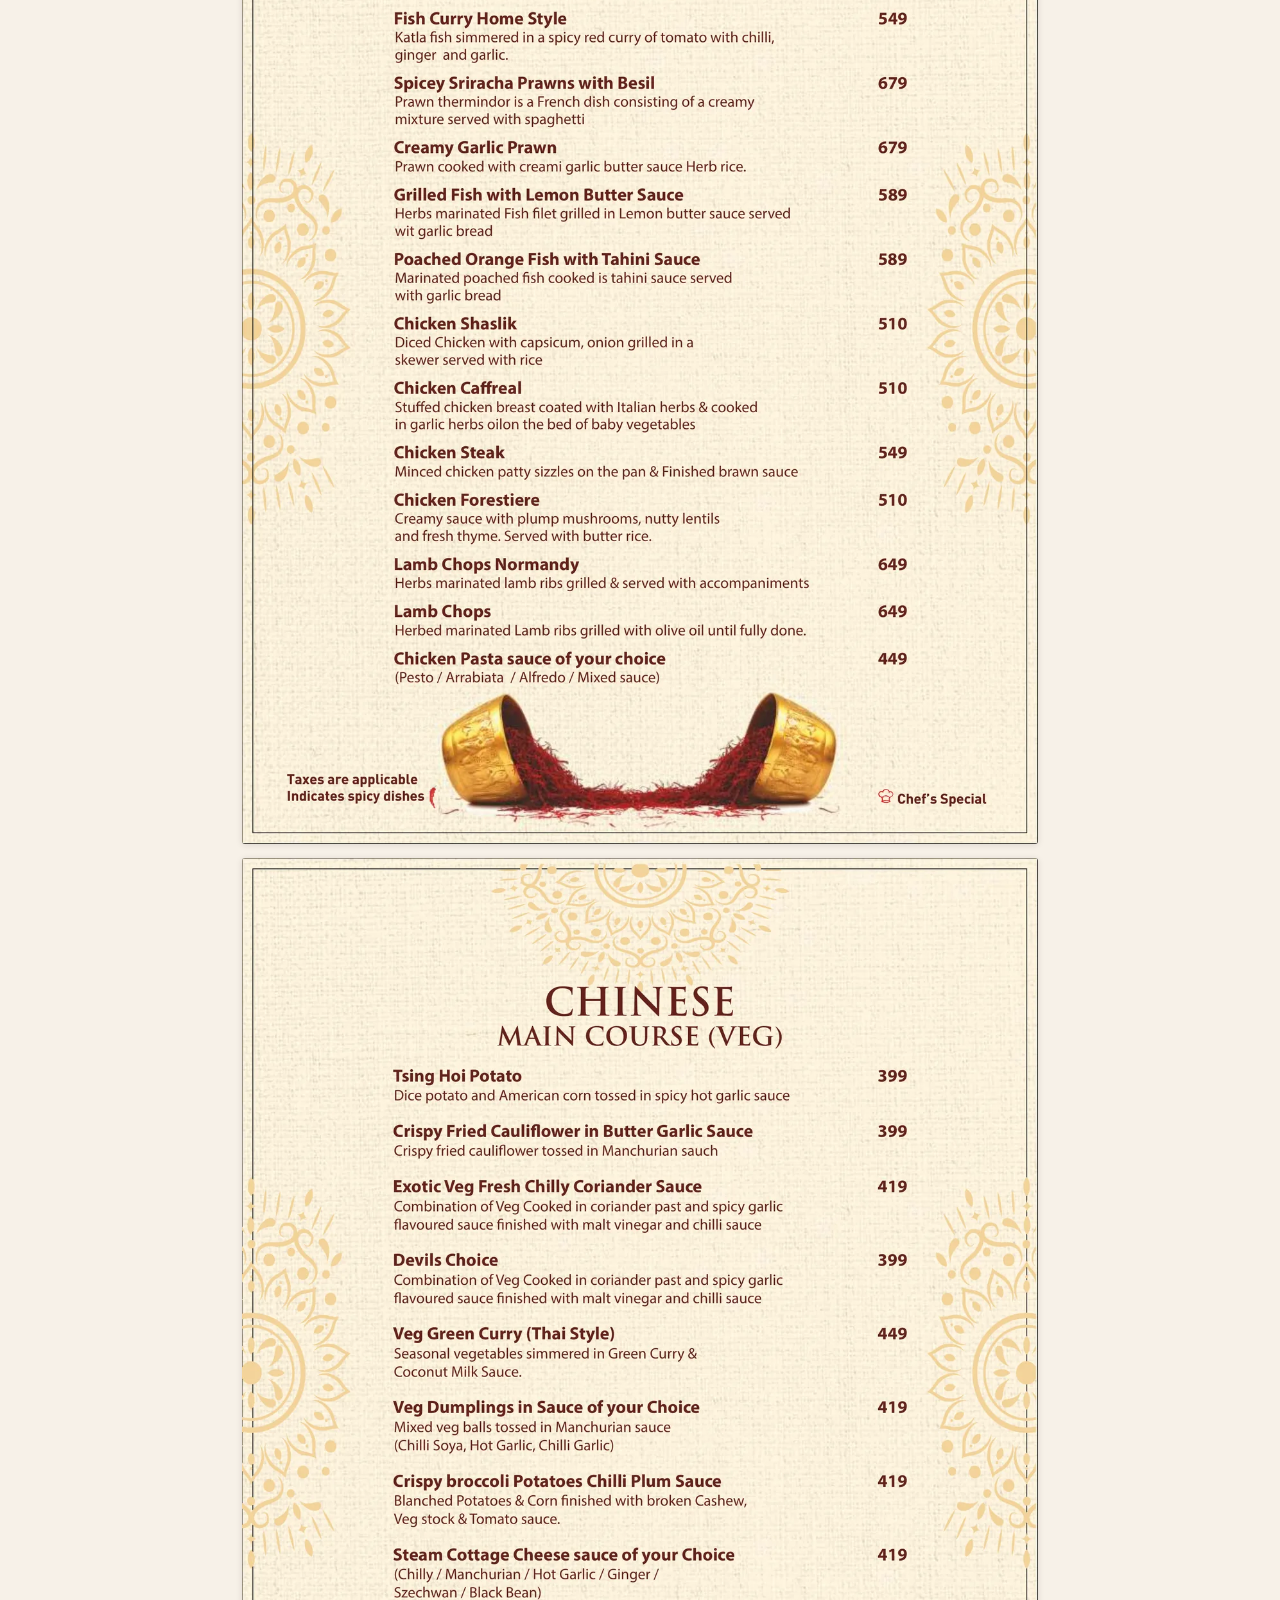
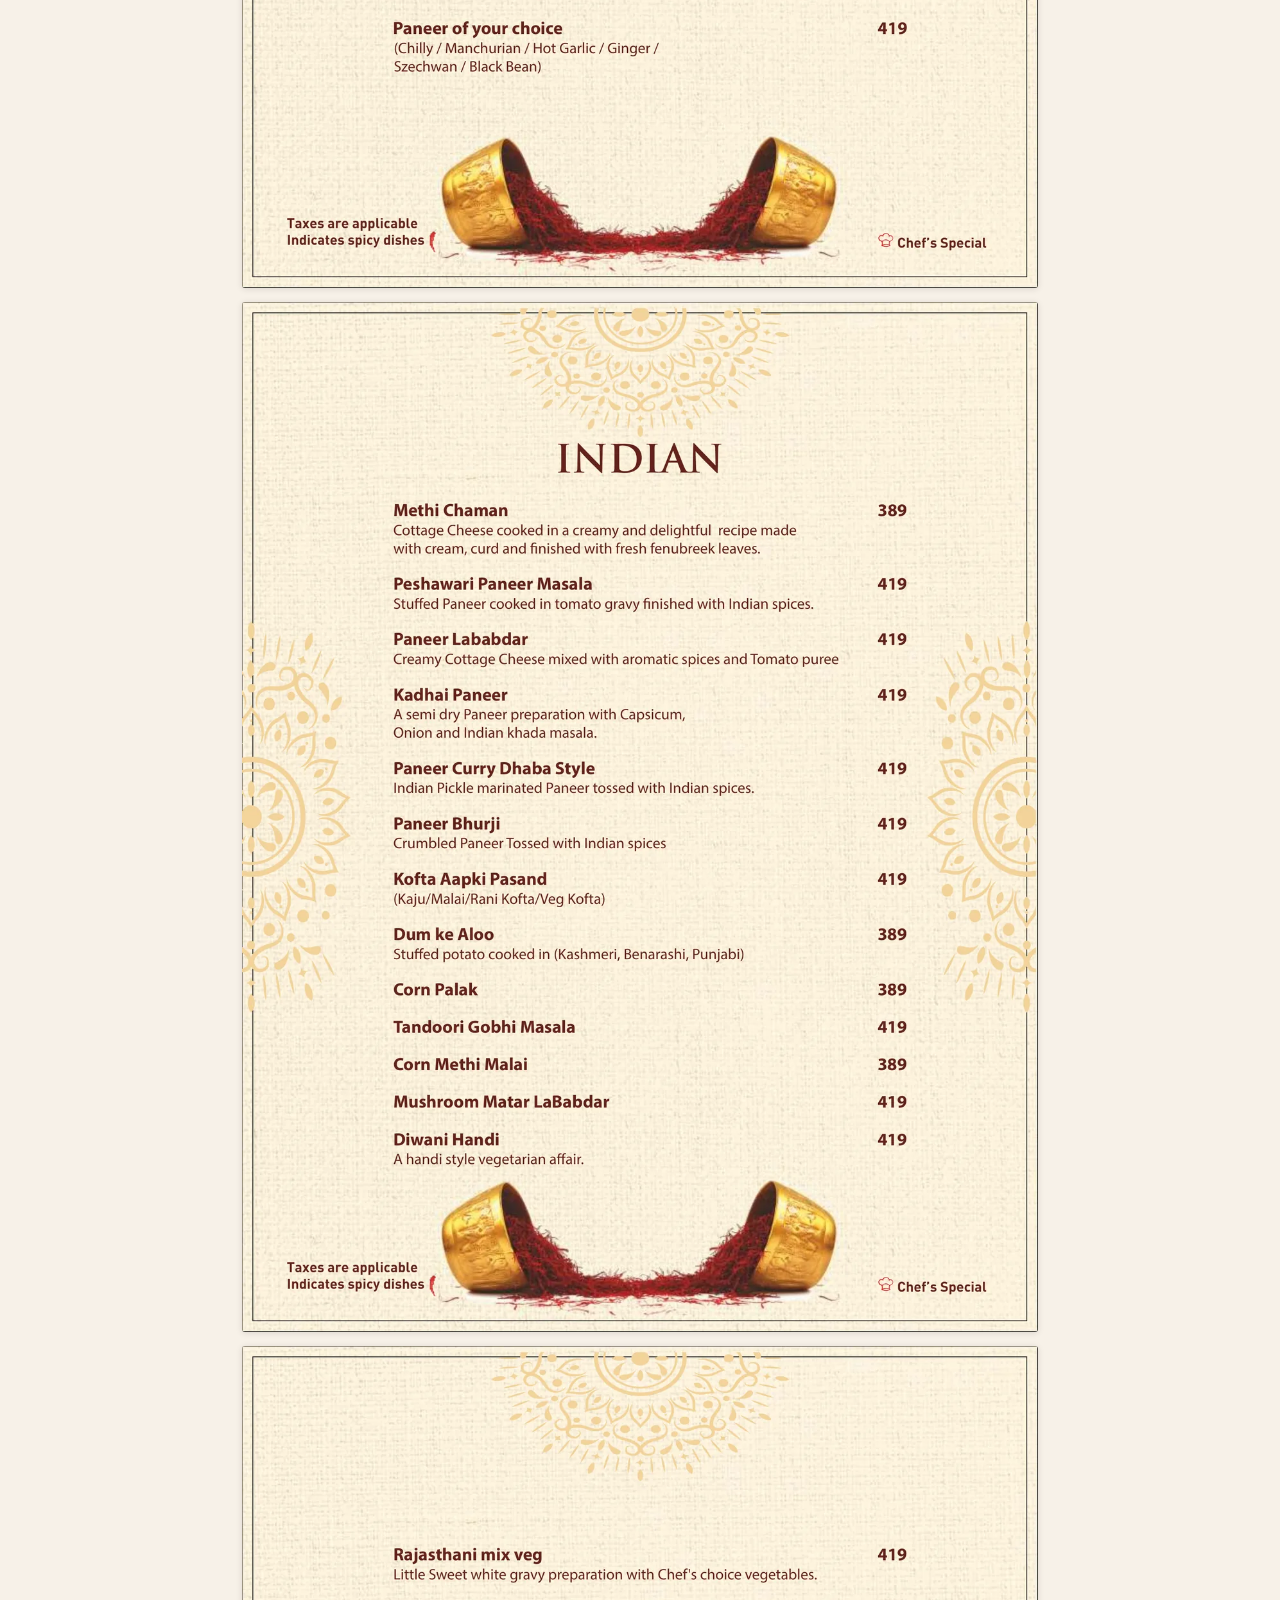
<file: menu/index.html>
<!doctype html>
<html lang="en">
<head>
  <meta charset="utf-8">
  <meta name="viewport" content="width=device-width, initial-scale=1">
  <title>Menu — Kesaria, Hotel Chinmaye Inn</title>
  <meta name="description" content="The Kesaria menu card — Indian, Oriental and Continental, on the rooftop at Hotel Chinmaye Inn, Bhagalpur.">
  <link rel="canonical" href="https://inn.chinmaye.in/menu">
  <meta name="theme-color" content="#F7F1E8">
  <link rel="preload" as="image" href="pages/p01.webp" fetchpriority="high">
  <!-- Table QR codes point here as well as at the PDF itself, so this address
       must keep working forever. This page renders the menu as page images
       because Android Chrome hands a raw .pdf navigation to the download
       manager instead of displaying it. The PDF stays at /menu.pdf for
       download and printing. Regenerate the images with scripts/build-menu.py
       whenever menu.pdf changes. -->
  <style>
    * { box-sizing: border-box; }
    body { margin:0; background:#F7F1E8; color:#26222A;
           font-family:"Jost","Helvetica Neue",Arial,sans-serif;
           -webkit-text-size-adjust:100%; }
    header { text-align:center; padding:22px 20px 14px; }
    .k { font-size:.7rem; letter-spacing:.32em; text-transform:uppercase;
         color:#B08D57; margin:0 0 6px; }
    h1 { font-size:1.15rem; font-weight:600; margin:0; letter-spacing:.02em; }
    main { max-width:820px; margin:0 auto; padding:6px 12px 28px; }
    figure { margin:0 0 14px; }
    img { display:block; width:100%; height:auto; border-radius:3px;
          background:#EFE6D8; box-shadow:0 1px 6px rgba(38,34,42,.13); }
    footer { text-align:center; padding:6px 20px 40px; font-size:.9rem; }
    .dl { display:inline-block; padding:11px 22px; border-radius:999px;
          background:#8E1A4F; color:#fff; text-decoration:none; font-weight:500; }
    .note { margin:14px 0 0; font-size:.8rem; color:#6C6470; }
    .note a { color:#8E1A4F; }
  </style>
</head>
<body>
  <header>
    <p class="k">Hotel Chinmaye Inn</p>
    <h1>Kesaria — Menu 2025–2026</h1>
  </header>
  <main id="pages"></main>
  <footer>
    <a class="dl" href="/menu.pdf">Download the PDF</a>
    <p class="note">Bhagalpur · <a href="/">chinmaye.in</a></p>
  </footer>
  <script>
    var N = 21, W = 1240, H = 1605, m = document.getElementById('pages'), h = '';
    for (var i = 1; i <= N; i++) {
      var n = (i < 10 ? '0' : '') + i;
      h += '<figure><img src="pages/p' + n + '.webp" width="' + W + '" height="' + H +
           '" alt="Kesaria menu, page ' + i + ' of ' + N + '"' +
           (i === 1 ? ' fetchpriority="high"' : ' loading="lazy" decoding="async"') +
           '></figure>';
    }
    m.innerHTML = h;
  </script>
  <noscript>
    <main>
      <figure><img src="pages/p01.webp" width="1240" height="1605" alt="Kesaria menu, page 1 of 21"></figure>
      <p style="text-align:center"><a href="/menu.pdf">Open the full menu PDF</a></p>
    </main>
  </noscript>
</body>
</html>
</file>
